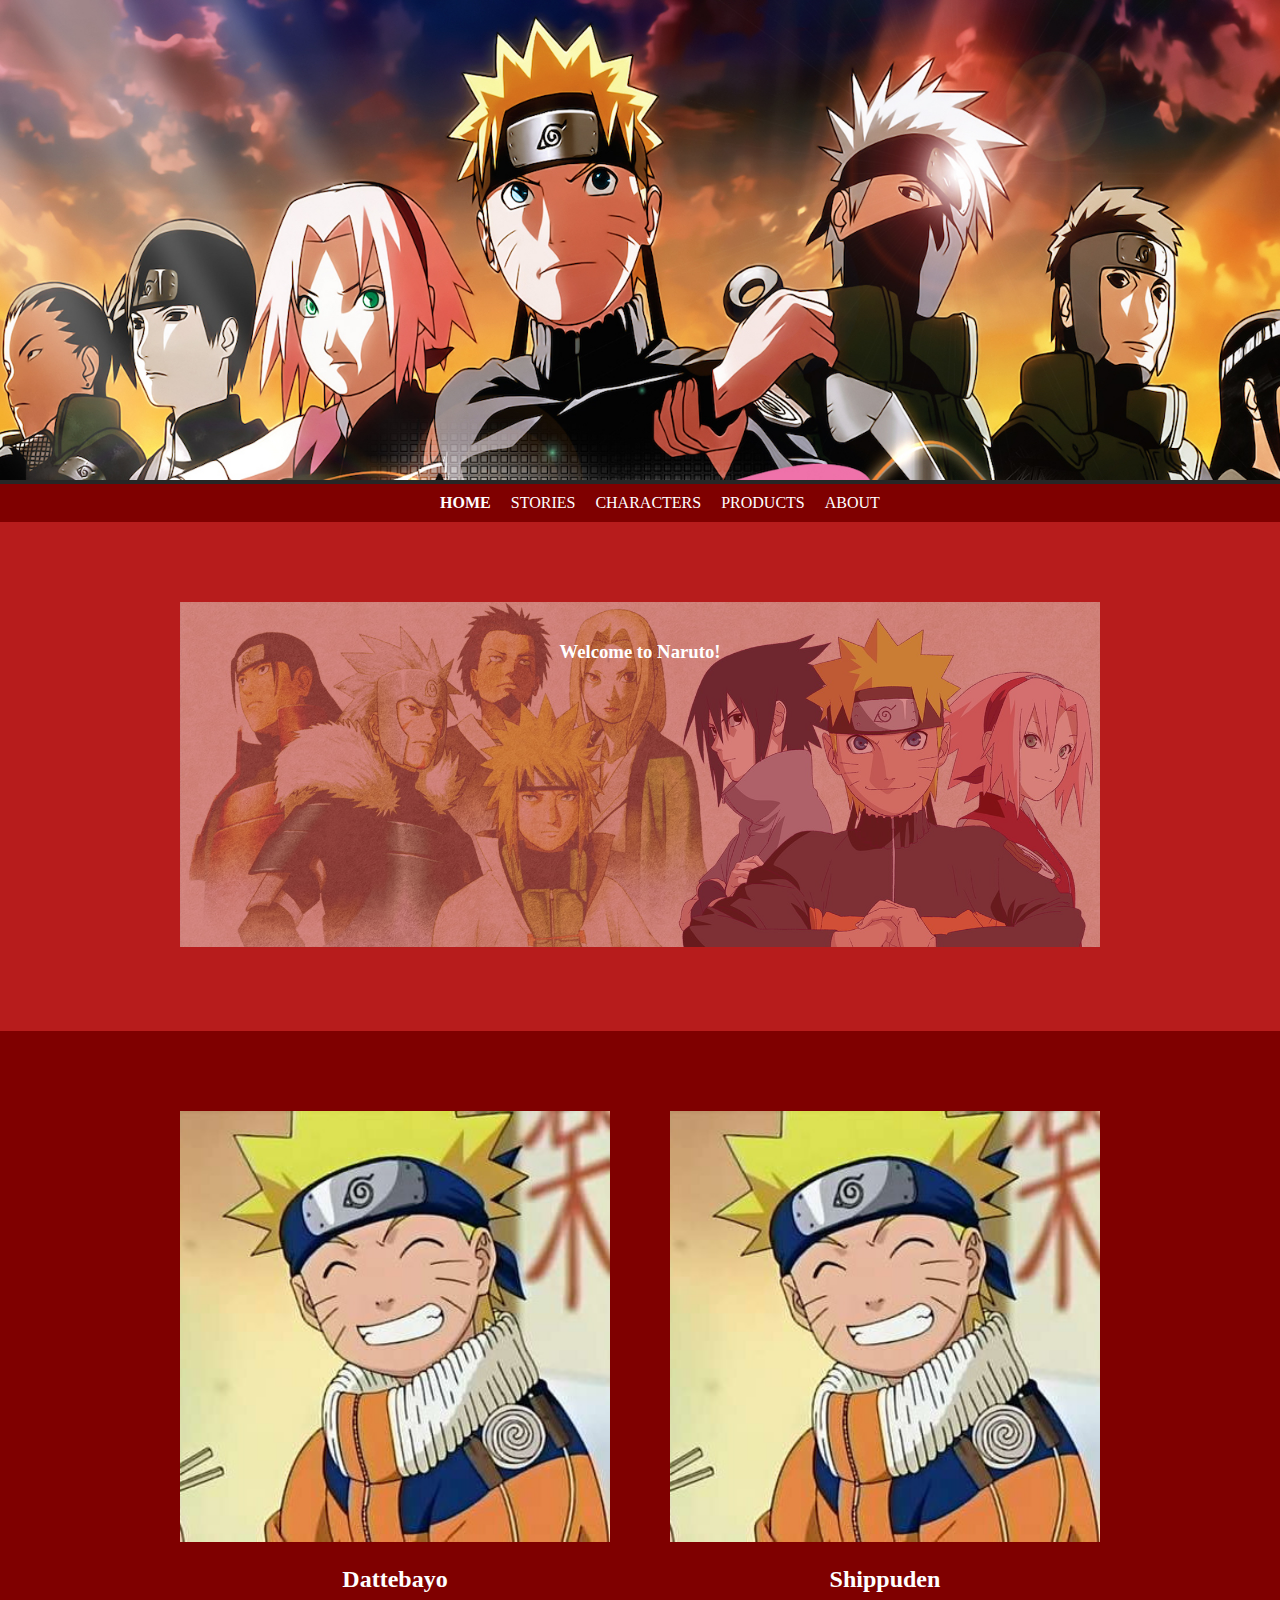
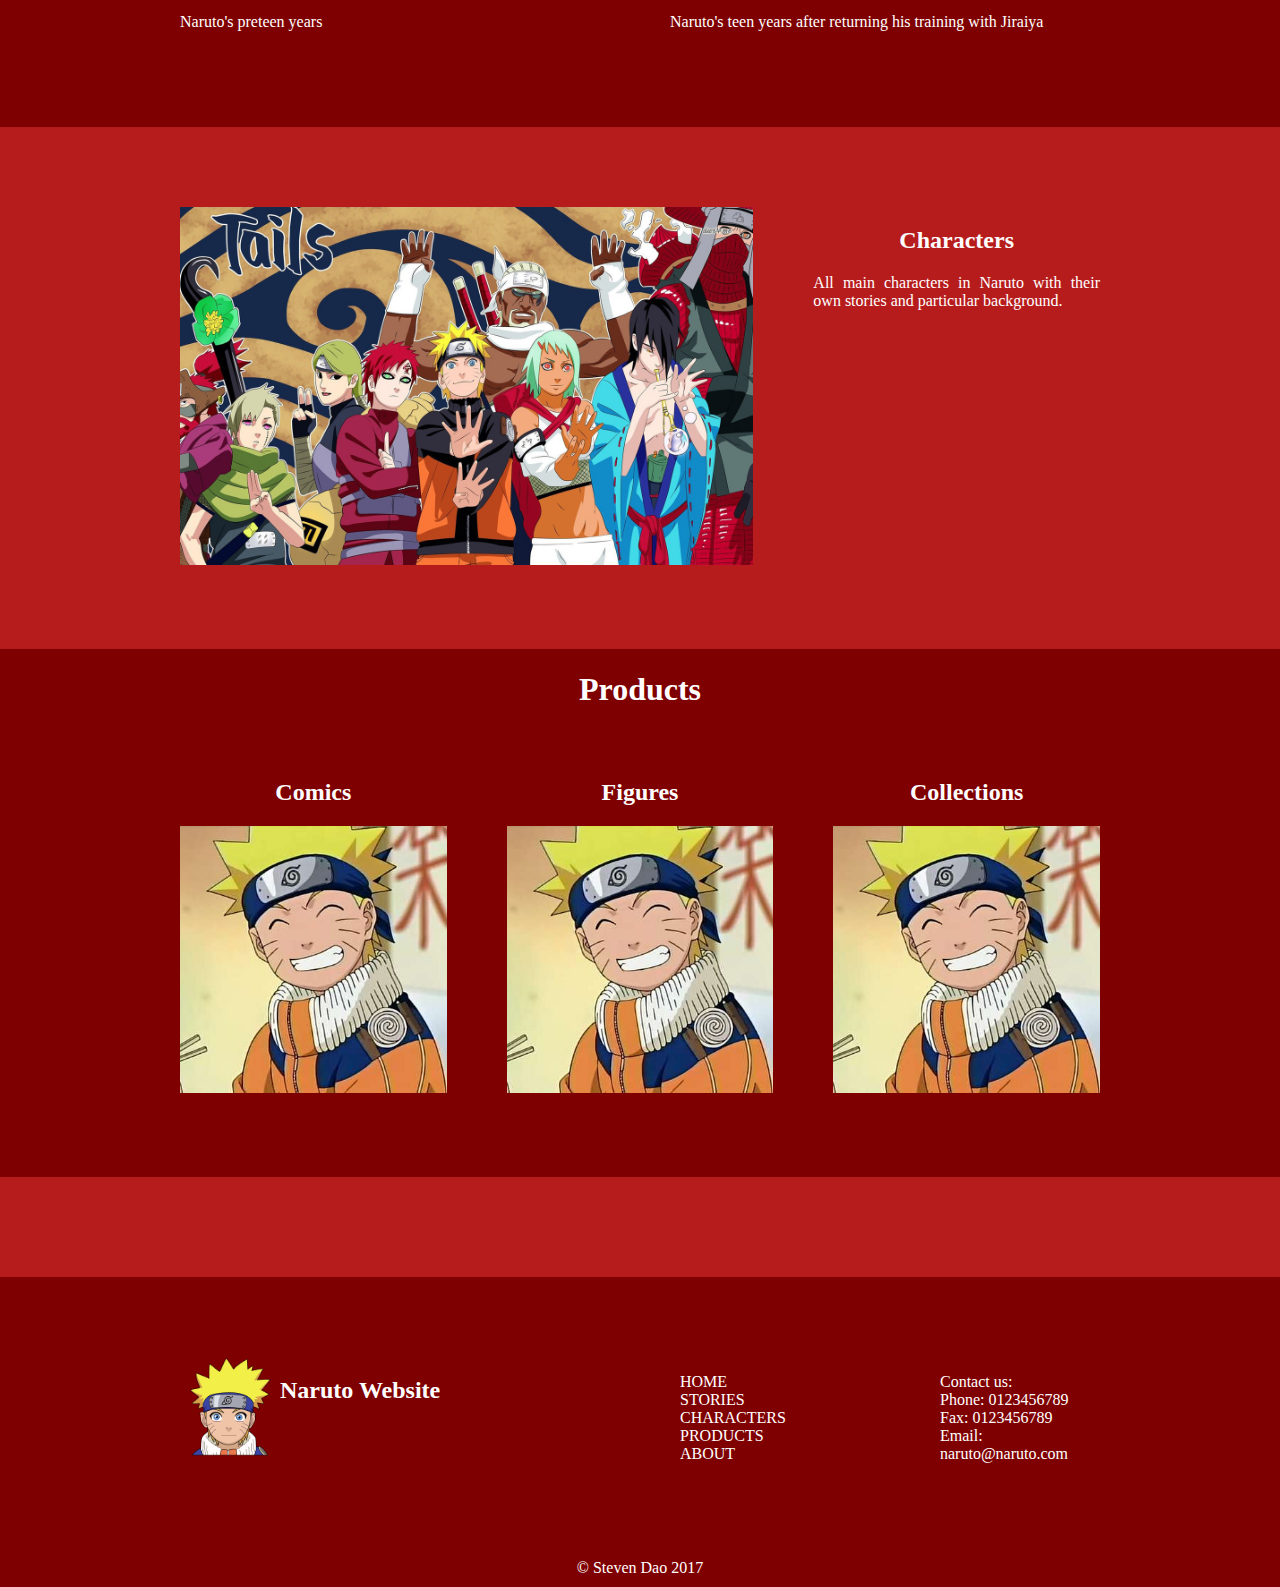
<file: html/index.html>
<!DOCTYPE html>
<html>

<head>
	<title>Naruto</title>
	<link rel="icon" href="../img/icon/naruto.ico">
	<meta name="viewport" content="width=device-width, initial-scale=1">
	<link rel="stylesheet" href="../css/style.css">
	<script type="text/javascript" src="../js/jquery-1.7.1.min.js"></script>
	<script type="text/javascript" src="../js/animation.js"></script>
</head>

<body>
	<div class="banner">
		<img src="../img/banner/banner6.jpg">
	</div>
	<div class="navigation darkred">
		<ul>
			<li class="active"><a href="index.html">HOME</a></li>
			<li><a href="stories.html">STORIES</a></li>
			<li><a href="characters.html">CHARACTERS</a></li>
			<li><a href="products.html">PRODUCTS</a></li>
			<li><a href="about.html">ABOUT</a></li>
		</ul>
	</div>
	<div class="content">
		<div class="row lightred welcome">
			<div class="col">
				<img src="../img/banner/banner3.jpg">
				<h3>Welcome to Naruto!</h3>
			</div>
		</div>
		<div class="row darkred">
			<div class="col">
				<img src="../img/stories/dattebayo.jpg">
				<div class="caption">
					<h2>Dattebayo</h2>
					<p>Naruto's preteen years</p>
				</div>
			</div>
			<div class="col">
				<img src="../img/stories/dattebayo.jpg">
				<div class="caption">
					<h2>Shippuden</h2>
					<p>Naruto's teen years after returning his training with Jiraiya</p>
				</div>
			</div>
		</div>
		<div class="row lightred">
			<div class="col col-dou">
				<img src="../img/characters/all.jpg">
			</div>
			<div class="col">
				<div class="caption">
					<h2>Characters</h2>
					<p>All main characters in Naruto with their own stories and particular background.</p>
				</div>
			</div>
		</div>
		<div id="products" class="darkred">
			<h1>Products</h1>
			<div class="row">
				<div class="col">
					<h2 class="caption">Comics</h2>
					<img src="../img/stories/dattebayo.jpg">
				</div>
				<div class="col">
					<h2 class="caption">Figures</h2>
					<img src="../img/stories/dattebayo.jpg">
				</div>
				<div class="col">
					<h2 class="caption">Collections</h2>
					<img src="../img/stories/dattebayo.jpg">
				</div>
			</div>
		</div>
		<div class="row lightred"></div>
	</div>
	<div class="footer darkred">
		<div class="row">
			<div class="col col-dou">
				<img src="../img/icon/naruto.ico">
				<h2>Naruto Website</h2>
			</div>
			<div class="col">
				<ul>
					<li><a href="index.html">HOME</a></li>
					<li><a href="stories.html">STORIES</a></li>
					<li><a href="characters.html">CHARACTERS</a></li>
					<li><a href="products.html">PRODUCTS</a></li>
					<li><a href="about.html">ABOUT</a></li>
				</ul>
			</div>
			<div class="col">
				<ul>
					<li>Contact us:</li>
					<li>Phone: 0123456789</li>
					<li>Fax: 0123456789</li>
					<li>Email: naruto@naruto.com</li>
				</ul>
			</div>
		</div>
		<div class="copyright">&copy; Steven Dao 2017</div>
	</div>
</body>

</html>
</file>
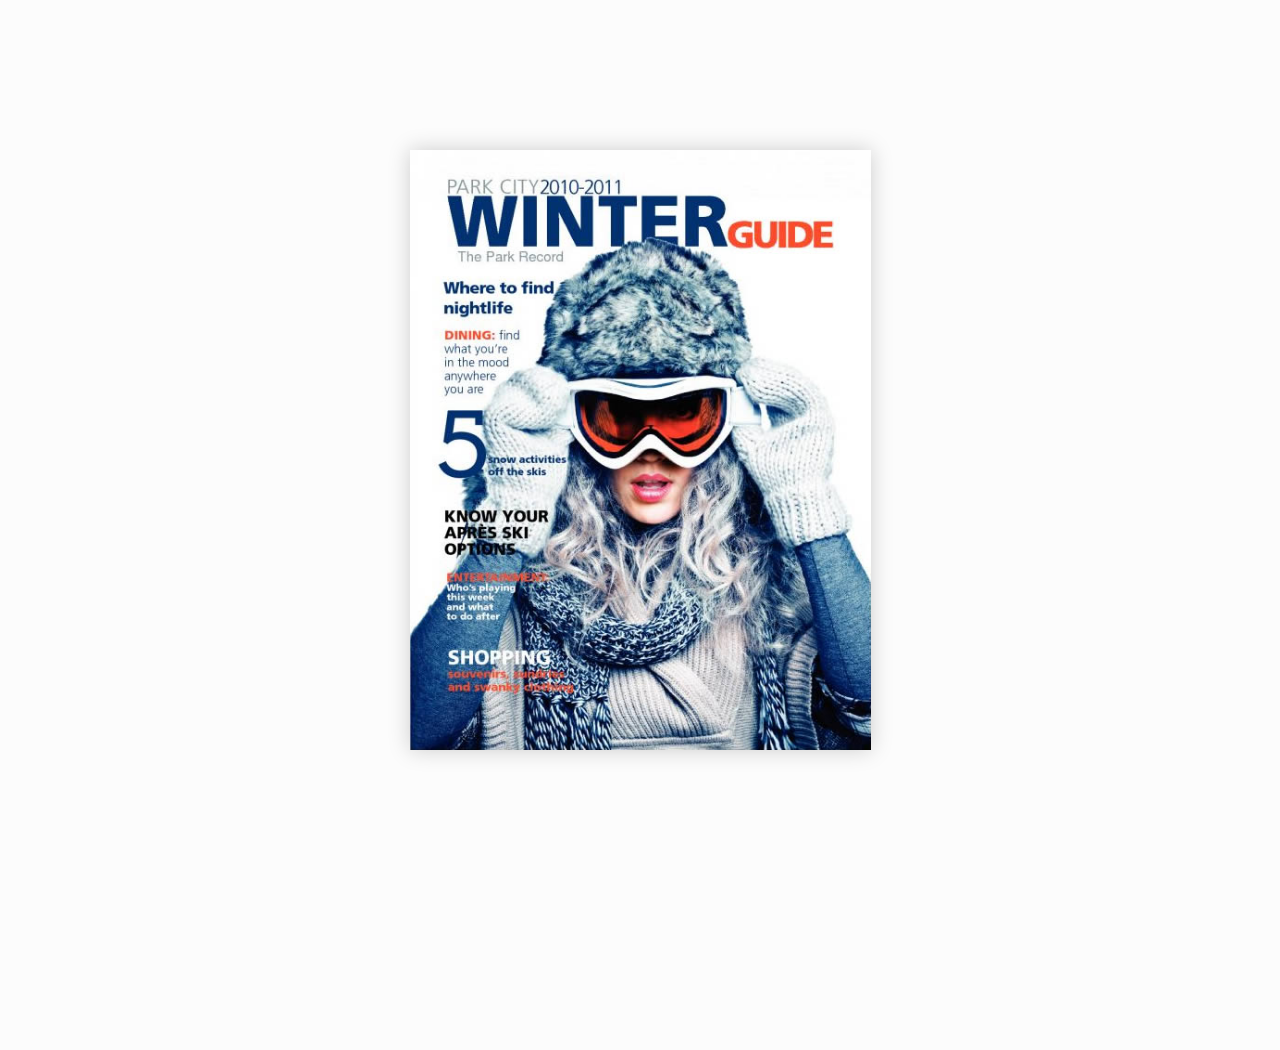
<file: turnjs4/samples/basic/index.html>
<!doctype html>
<!--[if lt IE 7 ]> <html lang="en" class="ie6"> <![endif]-->
<!--[if IE 7 ]>    <html lang="en" class="ie7"> <![endif]-->
<!--[if IE 8 ]>    <html lang="en" class="ie8"> <![endif]-->
<!--[if IE 9 ]>    <html lang="en" class="ie9"> <![endif]-->
<!--[if !IE]><!--> <html lang="en"> <!--<![endif]-->
<head>
<meta name="viewport" content="width = 1050, user-scalable = no" />
<script type="text/javascript" src="../../extras/jquery.min.1.7.js"></script>
<script type="text/javascript" src="../../extras/modernizr.2.5.3.min.js"></script>
</head>
<body>

<div class="flipbook-viewport">
	<div class="container">
		<div class="flipbook">
			<div style="background-image:url(pages/1.jpg)"></div>
			<div style="background-image:url(pages/2.jpg)"></div>
			<div style="background-image:url(pages/3.jpg)"></div>
			<div style="background-image:url(pages/4.jpg)"></div>
			<div style="background-image:url(pages/5.jpg)"></div>
			<div style="background-image:url(pages/6.jpg)"></div>
			<div style="background-image:url(pages/7.jpg)"></div>
			<div style="background-image:url(pages/8.jpg)"></div>
			<div style="background-image:url(pages/9.jpg)"></div>
			<div style="background-image:url(pages/10.jpg)"></div>
			<div style="background-image:url(pages/11.jpg)"></div>
			<div style="background-image:url(pages/12.jpg)"></div>
		</div>
	</div>
</div>


<script type="text/javascript">

function loadApp() {

	// Create the flipbook

	$('.flipbook').turn({
			// Width

			width:922,
			
			// Height

			height:600,

			// Elevation

			elevation: 50,
			
			// Enable gradients

			gradients: true,
			
			// Auto center this flipbook

			autoCenter: true

	});
}

// Load the HTML4 version if there's not CSS transform

yepnope({
	test : Modernizr.csstransforms,
	yep: ['../../lib/turn.js'],
	nope: ['../../lib/turn.html4.min.js'],
	both: ['css/basic.css'],
	complete: loadApp
});

</script>

</body>
</html>
</file>
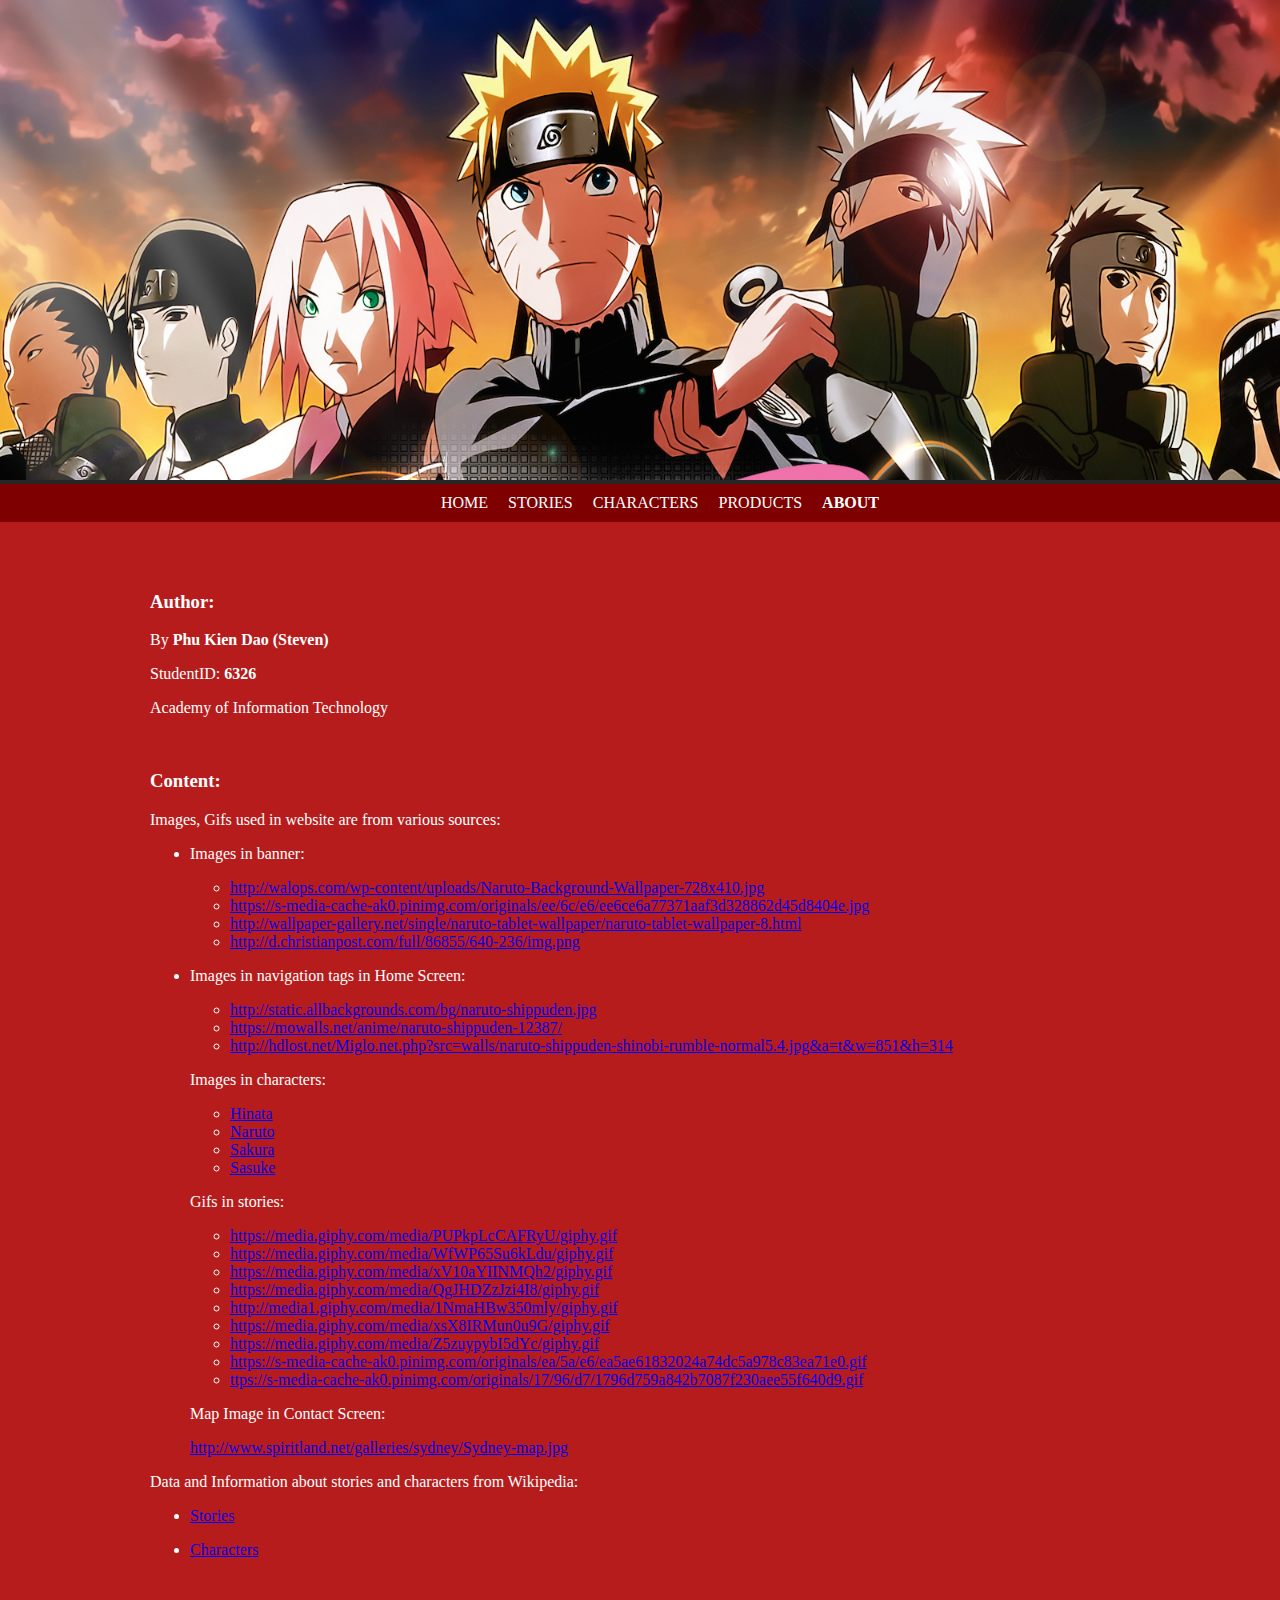
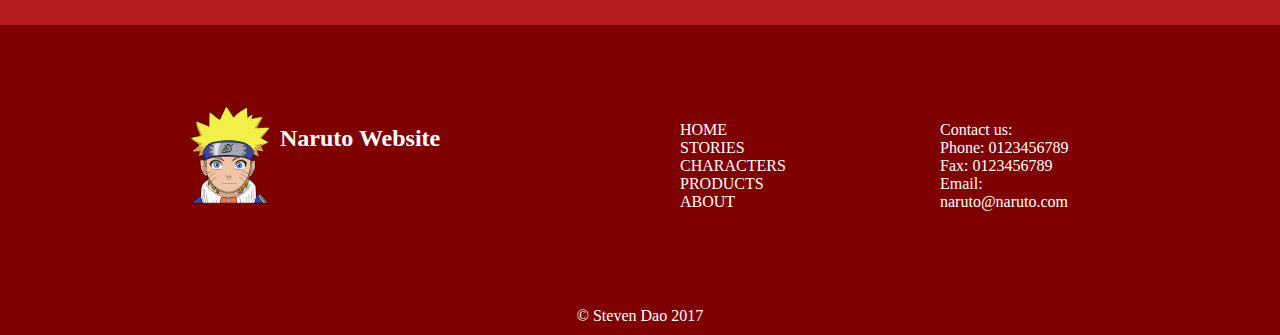
<file: html/about.html>
<!DOCTYPE html>
<html>

<head>
	<title>Naruto</title>
	<link rel="icon" href="/img/icon/naruto.ico">
	<meta name="viewport" content="width=device-width, initial-scale=1">
	<link rel="stylesheet" href="/css/style.css">
	<script type="text/javascript" src="/js/jquery-1.7.1.min.js"></script>
	<script type="text/javascript" src="/js/animation.js"></script>
</head>

<body>
	<div class="banner">
		<img src="../img/banner/banner6.jpg">
	</div>
	<div class="navigation darkred">
		<ul>
			<li><a href="index.html">HOME</a></li>
			<li><a href="stories.html">STORIES</a></li>
			<li><a href="characters.html">CHARACTERS</a></li>
			<li><a href="products.html">PRODUCTS</a></li>
			<li class="active"><a href="about.html">ABOUT</a></li>
		</ul>
	</div>
	<div class="content">
		<div class="row lightred">
			<div>
				<h3>Author:</h3>
				<p>By <strong>Phu Kien Dao (Steven)</strong></p>
				<p>StudentID: <strong>6326</strong></p>
				<p>Academy of Information Technology</p>
				<br/>
				<h3>Content:</h3>
				<p>Images, Gifs used in website are from various sources:</p>
				<ul>
					<li>
						<p>Images in banner:</p>
						<ul>
							<li><a href="http://walops.com/wp-content/uploads/Naruto-Background-Wallpaper-728x410.jpg">http://walops.com/wp-content/uploads/Naruto-Background-Wallpaper-728x410.jpg</a></li>
							<li><a href="https://s-media-cache-ak0.pinimg.com/originals/ee/6c/e6/ee6ce6a77371aaf3d328862d45d8404e.jpg">https://s-media-cache-ak0.pinimg.com/originals/ee/6c/e6/ee6ce6a77371aaf3d328862d45d8404e.jpg</a></li>
							<li><a href="http://wallpaper-gallery.net/single/naruto-tablet-wallpaper/naruto-tablet-wallpaper-8.html">http://wallpaper-gallery.net/single/naruto-tablet-wallpaper/naruto-tablet-wallpaper-8.html</a></li>
							<li><a href="http://d.christianpost.com/full/86855/640-236/img.png">http://d.christianpost.com/full/86855/640-236/img.png</a></li>
						</ul>
					</li>
					<li>
						<p>Images in navigation tags in Home Screen:</p>
						<ul>
							<li><a href="http://static.allbackgrounds.com/bg/naruto-shippuden.jpg">http://static.allbackgrounds.com/bg/naruto-shippuden.jpg</a></li>
							<li><a href="https://mowalls.net/anime/naruto-shippuden-12387/">https://mowalls.net/anime/naruto-shippuden-12387/</a></li>
							<li><a href="http://hdlost.net/Miglo.net.php?src=walls/naruto-shippuden-shinobi-rumble-normal5.4.jpg&a=t&w=851&h=314">http://hdlost.net/Miglo.net.php?src=walls/naruto-shippuden-shinobi-rumble-normal5.4.jpg&a=t&w=851&h=314</a></li>
						</ul>

						<p>Images in characters:</p>
						<ul>
							<li><a href="http://img1.ak.crunchyroll.com/i/spire4/2721224cafd1894588ecdf13691ff47b1421698184_full.jpg">Hinata</a></li>
							<li><a href="http://i3.ruliweb.com/img/5/6/6/7/5667D9E73C5565001F">Naruto</a></li>
							<li><a href="https://s-media-cache-ak0.pinimg.com/736x/38/02/50/380250507643be86498bfd88052c230a.jpg">Sakura</a></li>
							<li><a href="http://www.painelefesta.com.br/image/cache/data/Totens/Naruto/dnrt04-1000x1000.jpg">Sasuke</a></li>
						</ul>
						<p>Gifs in stories:</p>
						<ul>
							<li><a href="https://media.giphy.com/media/PUPkpLcCAFRyU/giphy.gif">https://media.giphy.com/media/PUPkpLcCAFRyU/giphy.gif</a></li>
							<li><a href="https://media.giphy.com/media/WfWP65Su6kLdu/giphy.gif">https://media.giphy.com/media/WfWP65Su6kLdu/giphy.gif</a></li>
							<li><a href="https://media.giphy.com/media/xV10aYIINMQh2/giphy.gif">https://media.giphy.com/media/xV10aYIINMQh2/giphy.gif</a></li>
							<li><a href="https://media.giphy.com/media/QgJHDZzJzi4I8/giphy.gif">https://media.giphy.com/media/QgJHDZzJzi4I8/giphy.gif</a></li>
							<li><a href="http://media1.giphy.com/media/1NmaHBw350mly/giphy.gif">http://media1.giphy.com/media/1NmaHBw350mly/giphy.gif</a></li>
							<li><a href="https://media.giphy.com/media/xsX8IRMun0u9G/giphy.gif">https://media.giphy.com/media/xsX8IRMun0u9G/giphy.gif</a></li>
							<li><a href="https://media.giphy.com/media/Z5zuypybI5dYc/giphy.gif">https://media.giphy.com/media/Z5zuypybI5dYc/giphy.gif</a></li>
							<li><a href="https://s-media-cache-ak0.pinimg.com/originals/ea/5a/e6/ea5ae61832024a74dc5a978c83ea71e0.gif">https://s-media-cache-ak0.pinimg.com/originals/ea/5a/e6/ea5ae61832024a74dc5a978c83ea71e0.gif</a></li>
							<li><a href="https://s-media-cache-ak0.pinimg.com/originals/17/96/d7/1796d759a842b7087f230aee55f640d9.gif">ttps://s-media-cache-ak0.pinimg.com/originals/17/96/d7/1796d759a842b7087f230aee55f640d9.gif</a></li>
						</ul>
						<p>Map Image in Contact Screen:</p>
						<a href="http://www.spiritland.net/galleries/sydney/Sydney-map.jpg">http://www.spiritland.net/galleries/sydney/Sydney-map.jpg</a>
					</li>
				</ul>
				<p>Data and Information about stories and characters from Wikipedia:</p>
				<ul>
					<li>
						<p><a href="https://en.wikipedia.org/wiki/Naruto">Stories</a></p>
					</li>
					<li>
						<p><a href="http://naruto.wikia.com/wiki/Category:Characters">Characters</a></p>
					</li>
				</ul>
			</div>
		</div>
	</div>
	<div class="footer darkred">
		<div class="row">
			<div class="col col-dou">
				<img src="../img/icon/naruto.ico">
				<h2>Naruto Website</h2>
			</div>
			<div class="col">
				<ul>
					<li><a href="index.html">HOME</a></li>
					<li><a href="stories.html">STORIES</a></li>
					<li><a href="characters.html">CHARACTERS</a></li>
					<li><a href="products.html">PRODUCTS</a></li>
					<li><a href="about.html">ABOUT</a></li>
				</ul>
			</div>
			<div class="col">
				<ul>
					<li>Contact us:</li>
					<li>Phone: 0123456789</li>
					<li>Fax: 0123456789</li>
					<li>Email: naruto@naruto.com</li>
				</ul>
			</div>
		</div>
		<div class="copyright">&copy; Steven Dao 2017</div>
	</div>
</body>

</html>
</file>
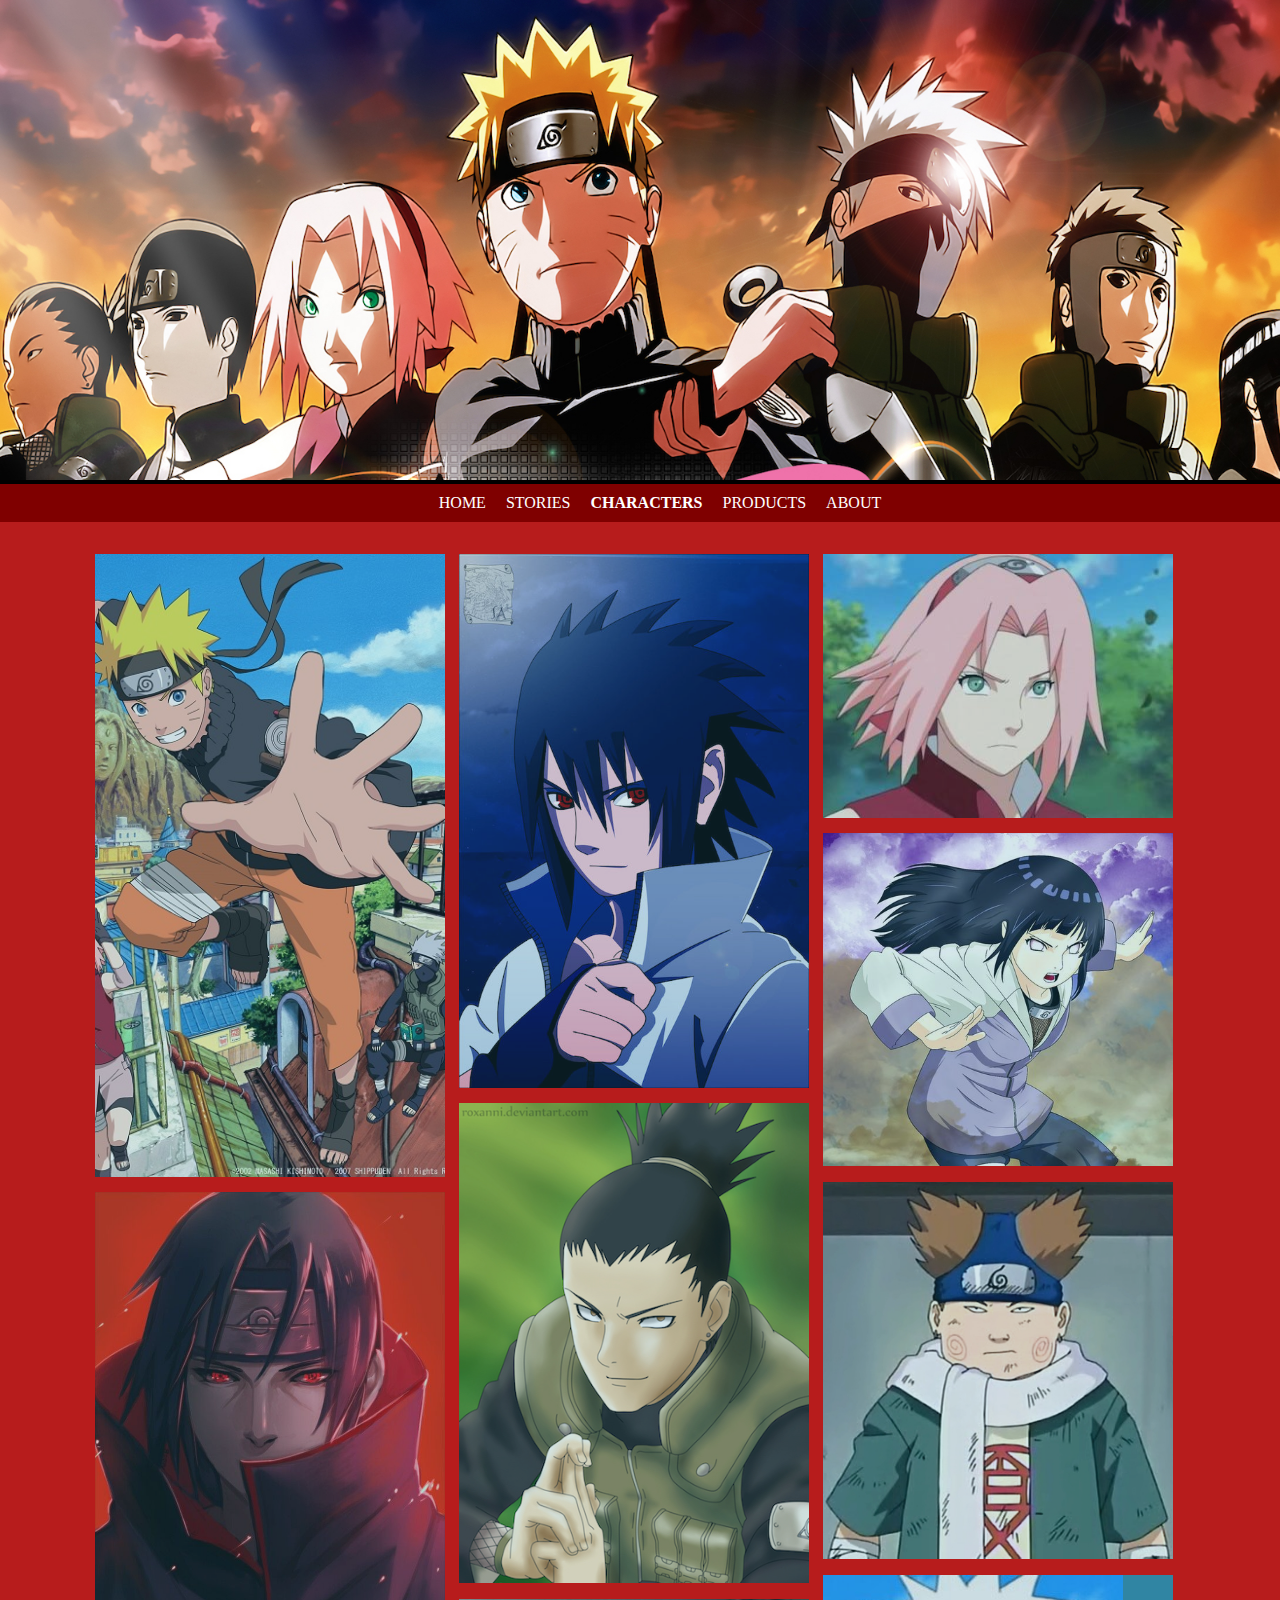
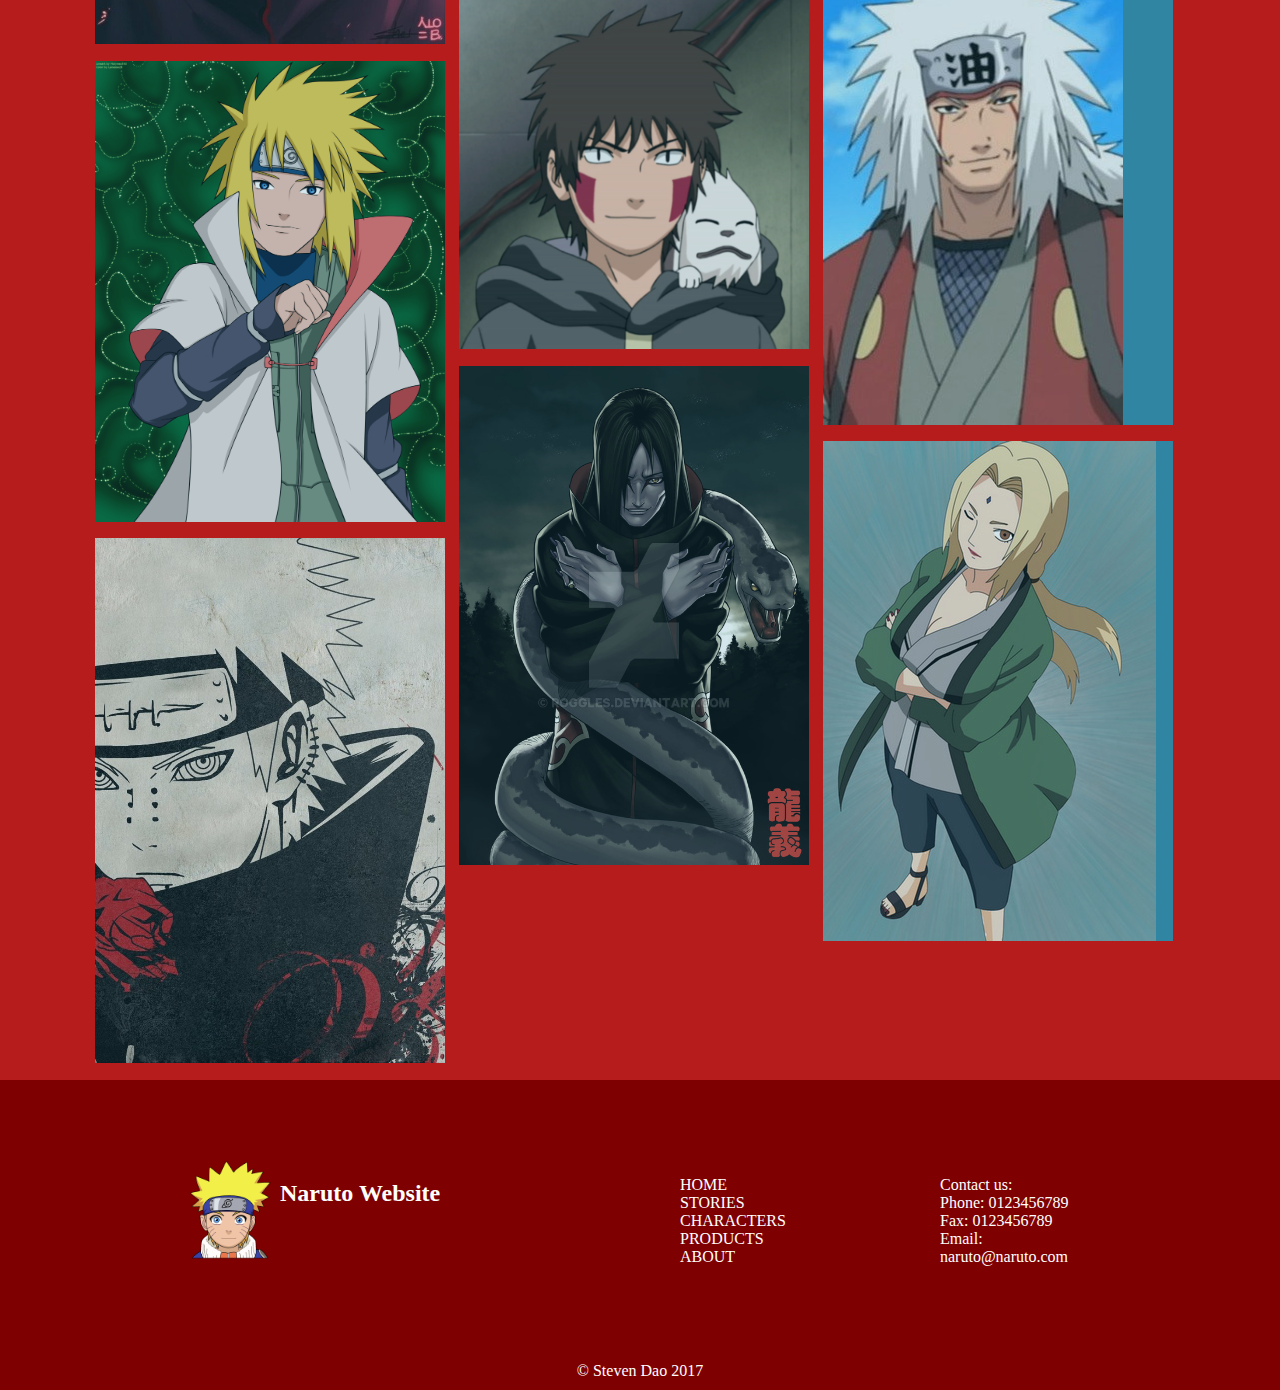
<file: html/characters.html>
<!DOCTYPE html>
<html lang="en" class="no-js">

<head>
	<title>Naruto</title>
	<link rel="icon" href="/img/icon/naruto.ico">
	<meta http-equiv="X-UA-Compatible" content="IE=edge,chrome=1">
	<meta name="viewport" content="width=device-width, initial-scale=1">
	<link rel="stylesheet" href="/css/style.css">
	<link rel="stylesheet" type="text/css" href="/css/component.css" />
	<link rel="stylesheet" type="text/css" href="/css/normalize.css" />
	<link rel="stylesheet" type="text/css" href="/css/demo.css" />
	<!--	<script src="/js/modernizr.custom.js"></script>-->
</head>

<body>
	<div class="banner">
		<img src="../img/banner/banner6.jpg">
	</div>
	<div class="navigation darkred">
		<ul>
			<li><a href="index.html">HOME</a></li>
			<li><a href="stories.html">STORIES</a></li>
			<li class="active"><a href="characters.html">CHARACTERS</a></li>
			<li><a href="products.html">PRODUCTS</a></li>
			<li><a href="about.html">ABOUT</a></li>
		</ul>
	</div>
	<div class="content">
		<div class="lightred">
			<div>
				<ul class="grid effect-2" id="grid">
					<li>
						<a href="http://drbl.in/fWMM">
							<div class="grid">
								<figure class="effect-zoe">
									<img src="/img/characters/naruto.jpg" alt="img25" />
									<figcaption>
										<h2>Creative <span>Zoe</span></h2>
										<p class="description">Zoe never had the patience of her sisters. She deliberately punched the bear in his face.</p>
									</figcaption>
								</figure>
							</div>
						</a>
					</li>
					<li>
						<a href="http://drbl.in/fWPV">
							<div class="grid">
								<figure class="effect-zoe">
									<img src="/img/characters/sasuke.jpg" alt="img25" />
									<figcaption>
										<h2>Creative <span>Zoe</span></h2>
										<p class="description">Zoe never had the patience of her sisters. She deliberately punched the bear in his face.</p>
									</figcaption>
								</figure>
							</div>
						</a>
					</li>
					<li>
						<a href="http://drbl.in/fWMT">
							<div class="grid">
								<figure class="effect-zoe">
									<img src="/img/characters/sakura.jpg" alt="img25" />
									<figcaption>
										<h2>Creative <span>Zoe</span></h2>
										<p class="description">She deliberately punched the bear in his face.</p>
									</figcaption>
								</figure>
							</div>
						</a>
					</li>
					<li>
						<a href="http://drbl.in/fWMT">
							<div class="grid">
								<figure class="effect-zoe">
									<img src="/img/characters/hinata.jpg" alt="img25" />
									<figcaption>
										<h2>Creative <span>Zoe</span></h2>
										<p class="description">Zoe never had the patience of her sisters. She deliberately punched the bear in his face.</p>
									</figcaption>
								</figure>
							</div>
						</a>
					</li>
					<li>
						<a href="http://drbl.in/fWMT">
							<div class="grid">
								<figure class="effect-zoe">
									<img src="/img/characters/shikamaru.jpg" alt="img25" />
									<figcaption>
										<h2>Creative <span>Zoe</span></h2>
										<p class="description">Zoe never had the patience of her sisters. She deliberately punched the bear in his face.</p>
									</figcaption>
								</figure>
							</div>
						</a>
					</li>
					<li>
						<a href="http://drbl.in/fWMT">
							<div class="grid">
								<figure class="effect-zoe">
									<img src="/img/characters/choji.jpg" alt="img25" />
									<figcaption>
										<h2>Creative <span>Zoe</span></h2>
										<p class="description">Zoe never had the patience of her sisters. She deliberately punched the bear in his face.</p>
									</figcaption>
								</figure>
							</div>
						</a>
					</li>
					<li>
						<a href="http://drbl.in/fWMT">
							<div class="grid">
								<figure class="effect-zoe">
									<img src="/img/characters/itachi.jpg" alt="img25" />
									<figcaption>
										<h2>Creative <span>Zoe</span></h2>
										<p class="description">Zoe never had the patience of her sisters. She deliberately punched the bear in his face.</p>
									</figcaption>
								</figure>
							</div>
						</a>
					</li>
					<li>
						<a href="http://drbl.in/fWMT">
							<div class="grid">
								<figure class="effect-zoe">
									<img src="/img/characters/jiraiya.jpg" alt="img25" />
									<figcaption>
										<h2>Creative <span>Zoe</span></h2>
										<p class="description">Zoe never had the patience of her sisters. She deliberately punched the bear in his face.</p>
									</figcaption>
								</figure>
							</div>
						</a>
					</li>
					<li>
						<a href="http://drbl.in/fWMT">
							<div class="grid">
								<figure class="effect-zoe">
									<img src="/img/characters/kiba.png" alt="img25" />
									<figcaption>
										<h2>Creative <span>Zoe</span></h2>
										<p class="description">Zoe never had the patience of her sisters. She deliberately punched the bear in his face.</p>
									</figcaption>
								</figure>
							</div>
						</a>
					</li>
					<li>
						<a href="http://drbl.in/fWMT">
							<div class="grid">
								<figure class="effect-zoe">
									<img src="/img/characters/minato.png" alt="img25" />
									<figcaption>
										<h2>Creative <span>Zoe</span></h2>
										<p class="description">Zoe never had the patience of her sisters. She deliberately punched the bear in his face.</p>
									</figcaption>
								</figure>
							</div>
						</a>
					</li>
					<li>
						<a href="http://drbl.in/fWMT">
							<div class="grid">
								<figure class="effect-zoe">
									<img src="/img/characters/orochimaru.jpg" alt="img25" />
									<figcaption>
										<h2>Creative <span>Zoe</span></h2>
										<p class="description">Zoe never had the patience of her sisters. She deliberately punched the bear in his face.</p>
									</figcaption>
								</figure>
							</div>
						</a>
					</li>
					<li>
						<a href="http://drbl.in/fWMT">
							<div class="grid">
								<figure class="effect-zoe">
									<img src="/img/characters/tsunade.jpg" alt="img25" />
									<figcaption>
										<h2>Creative <span>Zoe</span></h2>
										<p class="description">Zoe never had the patience of her sisters. She deliberately punched the bear in his face.</p>
									</figcaption>
								</figure>
							</div>
						</a>
					</li>
					<li>
						<a href="http://drbl.in/fWMT">
							<div class="grid">
								<figure class="effect-zoe">
									<img src="/img/characters/pain.jpg" alt="img25" />
									<figcaption>
										<h2>Creative <span>Zoe</span></h2>
										<p class="description">Zoe never had the patience of her sisters. She deliberately punched the bear in his face.</p>
									</figcaption>
								</figure>
							</div>
						</a>
					</li>
				</ul>
			</div>
		</div>
	</div>
	<div class="footer darkred">
		<div class="row">
			<div class="col col-dou">
				<img src="../img/icon/naruto.ico">
				<h2>Naruto Website</h2>
			</div>
			<div class="col">
				<ul>
					<li><a href="index.html">HOME</a></li>
					<li><a href="stories.html">STORIES</a></li>
					<li><a href="characters.html">CHARACTERS</a></li>
					<li><a href="products.html">PRODUCTS</a></li>
					<li><a href="about.html">ABOUT</a></li>
				</ul>
			</div>
			<div class="col">
				<ul>
					<li>Contact us:</li>
					<li>Phone: 0123456789</li>
					<li>Fax: 0123456789</li>
					<li>Email: naruto@naruto.com</li>
				</ul>
			</div>
		</div>
		<div class="copyright">&copy; Steven Dao 2017</div>
	</div>
	<script src="/js/masonry.pkgd.min.js"></script>
	<script src="/js/imagesloaded.js"></script>
	<script src="/js/classie.js"></script>
	<script src="/js/AnimOnScroll.js"></script>
	<script>
		new AnimOnScroll(document.getElementById('grid'), {
			minDuration: 0.4,
			maxDuration: 0.7,
			viewportFactor: 0.2
		});

	</script>
	<script>
		// For Demo purposes only (show hover effect on mobile devices)
		[].slice.call(document.querySelectorAll('a[href="#"')).forEach(function(el) {
			el.addEventListener('click', function(ev) {
				ev.preventDefault();
			});
		});

	</script>
</body>

</html>
</file>
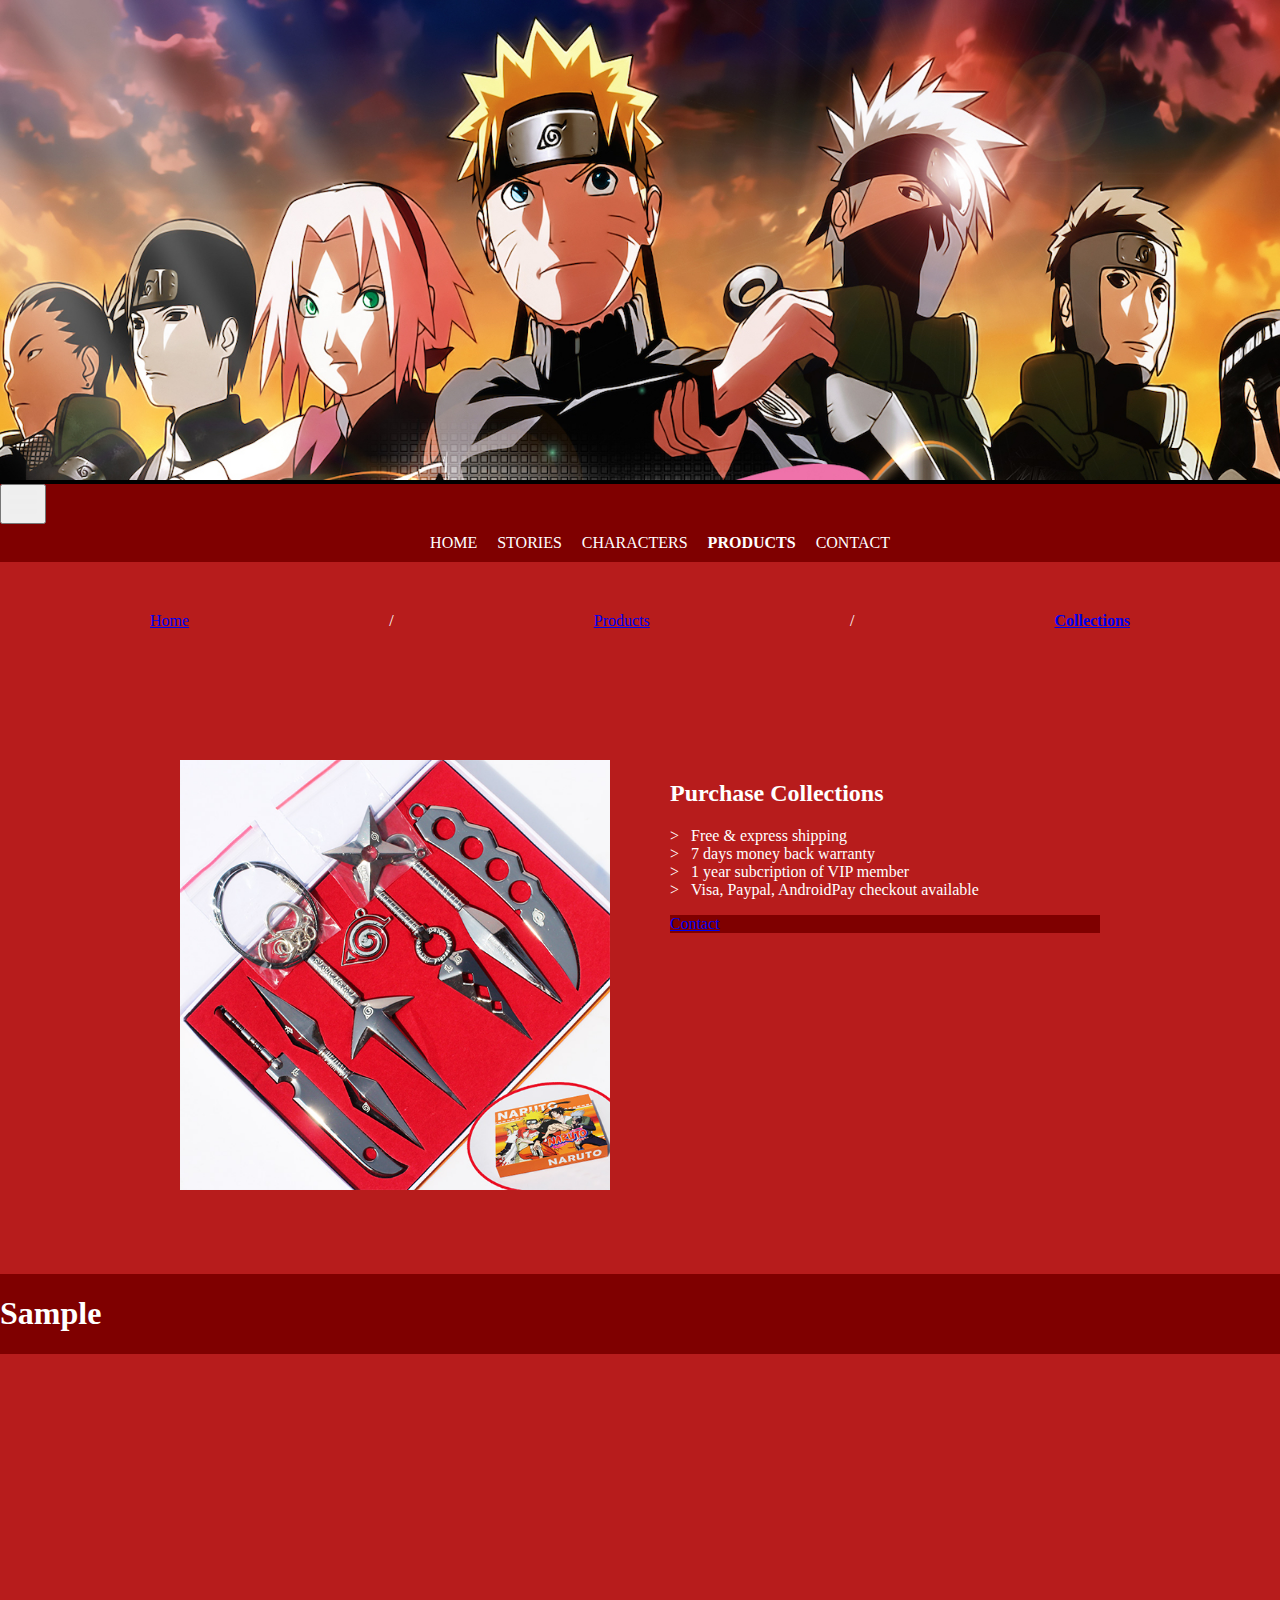
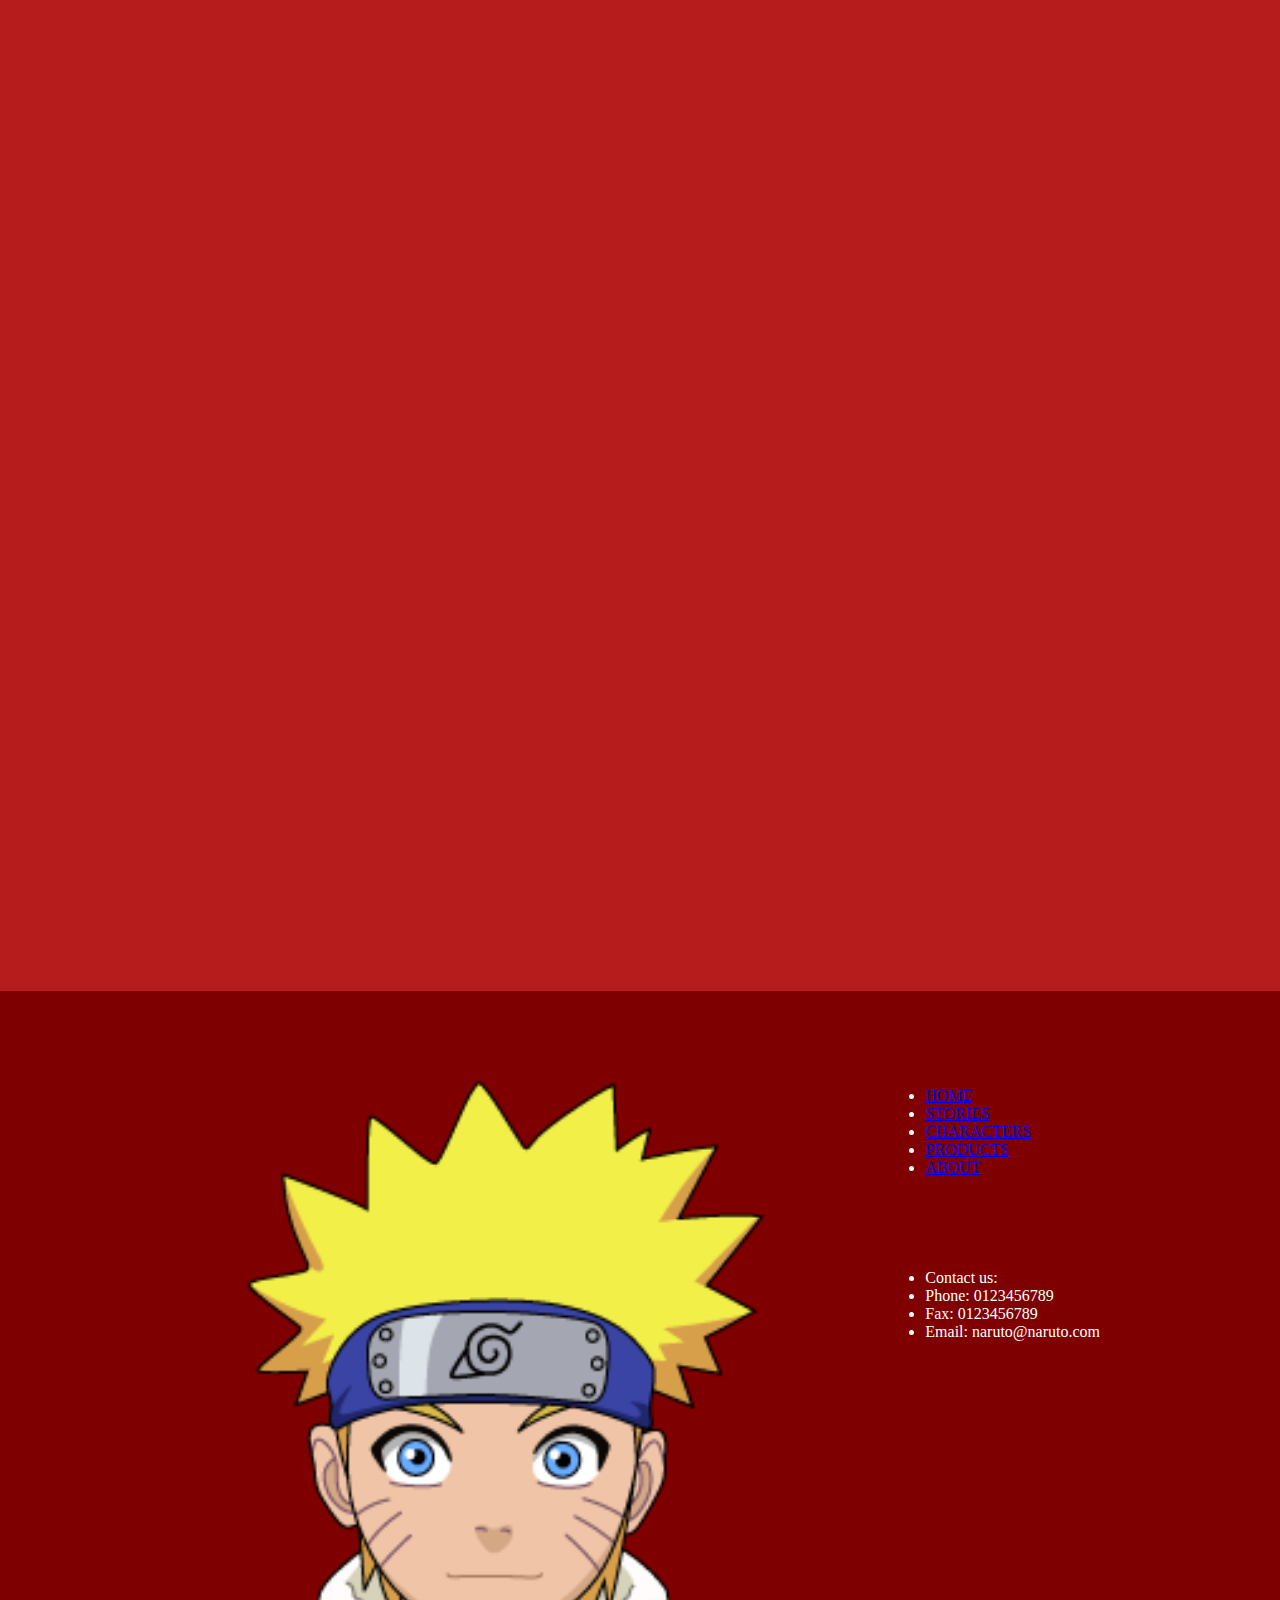
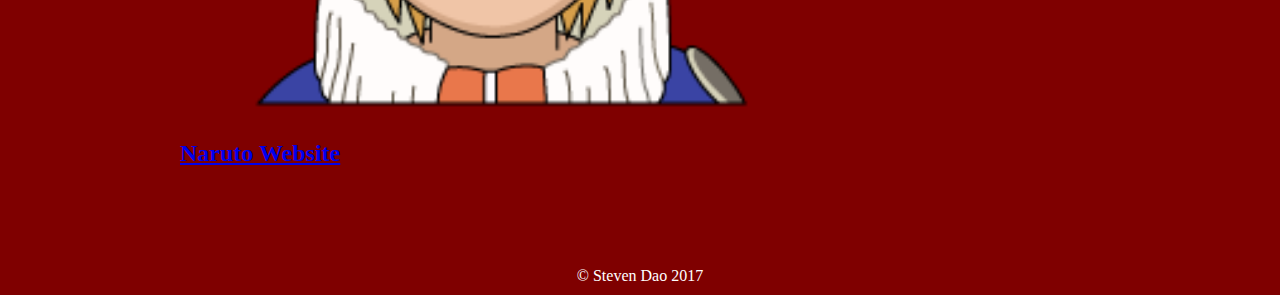
<file: html/collections.html>
<!DOCTYPE html>
<html>

<head>
	<title>Naruto</title>
	<link rel="icon" href="../img/icon/naruto.ico">
	<meta name="viewport" content="width=device-width, initial-scale=1">
	<link rel="stylesheet" href="../css/style.css">
	<link rel="stylesheet" type="text/css" href="../css/component.css" />
	<link rel="stylesheet" type="text/css" href="../css/normalize.css" />
	<link rel="stylesheet" type="text/css" href="../css/demo.css" />
	<script src="../js/modernizr.custom.js"></script>
	<script type="text/javascript" src="../js/jquery-1.7.1.min.js"></script>
	<script type="text/javascript" src="../js/animation.js"></script>
</head>

<body>
	<div class="banner">
		<img src="../img/banner/banner6.jpg" alt="banner">
	</div>
	<div id="nav" class="navigation darkred">
		<button class="nav-button">
      		<img src="../img/icon/bars.png">
    	</button>
		<div class="navi-bar">
			<ul>
				<li><a href="index.html">HOME</a></li>
				<li><a href="stories.html#nav">STORIES</a></li>
				<li><a href="characters.html#nav">CHARACTERS</a></li>
				<li class="active"><a href="products.html#nav">PRODUCTS</a></li>
				<li><a href="contact.html#nav">CONTACT</a></li>
			</ul>
		</div>
	</div>
	<div class="row tree lightred">
		<a href="index.html">Home</a><span> / </span><a href="products.html#nav">Products</a><span> / </span><a class="active" href="collections.html#nav">Collections</a>
	</div>
	<div class="content">
		<section class="lightred">
			<div class="row lightred">
				<div class="col">
					<img src="../img/products/collections.png" alt="collections">
				</div>
				<div class="col">
					<h2>Purchase Collections</h2>
					<p>> &nbsp;&nbsp;Free & express shipping<br/>> &nbsp;&nbsp;7 days money back warranty<br/>> &nbsp;&nbsp;1 year subcription of VIP member<br/>> &nbsp;&nbsp;Visa, Paypal, AndroidPay checkout available</p>

					<a href="contact.html#nav">
						<div class="button darkred"><span>Contact</span></div>
					</a>
				</div>
			</div>
		</section>
		<section class="darkred">
			<div id="sample-header">
				<h1>Sample</h1>
			</div>
		</section>
		<section class="lightred">
			<div class="sample">
				<ul class="grid effect-2" id="gridx">
					<li>
						<img src="../img/products/collections1.jpg" alt="collection" />
					</li>
					<li>
						<img src="../img/products/collections2.jpg" alt="collection" />

					</li>
					<li>

						<img src="../img/products/collections3.jpg" alt="collection" />
					</li>
					<li>
						<img src="../img/products/collections4.jpg" alt="collection" />
					</li>
					<li>
						<img src="../img/products/collections5.jpg" alt="collection" />
					</li>
					<li>
						<img src="../img/products/collections6.jpg" alt="collection" />
					</li>
					<li>
						<img src="../img/products/collections7.jpg" alt="collection" />
					</li>
					<li>
						<img src="../img/products/collections8.jpg" alt="collection" />
					</li>
					<li>
						<img src="../img/products/collections9.jpg" alt="collection" />
					</li>
					<li>
						<img src="../img/products/collections10.jpg" alt="collection" />
					</li>
				</ul>
			</div>
		</section>
	</div>
	<footer class="darkred">
		<div class="row">
			<div class="col col-dou center-mobile">
				<a href="index.html"><img id="logo" src="../img/icon/naruto.ico" alt="logo"></a>
				<a href="index.html">
					<h2>Naruto Website</h2>
				</a>
			</div>
			<div class="rowx">
				<div class="col">
					<ul>
						<li><a href="index.html">HOME</a></li>
						<li><a href="stories.html#nav">STORIES</a></li>
						<li><a href="characters.html#nav">CHARACTERS</a></li>
						<li><a href="products.html#nav">PRODUCTS</a></li>
						<li><a href="about.html#nav">ABOUT</a></li>
					</ul>
				</div>
				<div class="col">
					<ul>
						<li>Contact us:</li>
						<li>Phone: 0123456789</li>
						<li>Fax: 0123456789</li>
						<li>Email: naruto@naruto.com</li>
					</ul>
				</div>
			</div>
		</div>
		<div class="copyright">&copy; Steven Dao 2017</div>
	</footer>
	<script src="../js/masonry.pkgd.min.js"></script>
	<script src="../js/imagesloaded.js"></script>
	<script src="../js/classie.js"></script>
	<script src="../js/AnimOnScroll.js"></script>
	<script>
		new AnimOnScroll(document.getElementById('gridx'), {
			minDuration: 0.4,
			maxDuration: 0.7,
			viewportFactor: 0.2
		});
	</script>
</body>

</html>
</file>
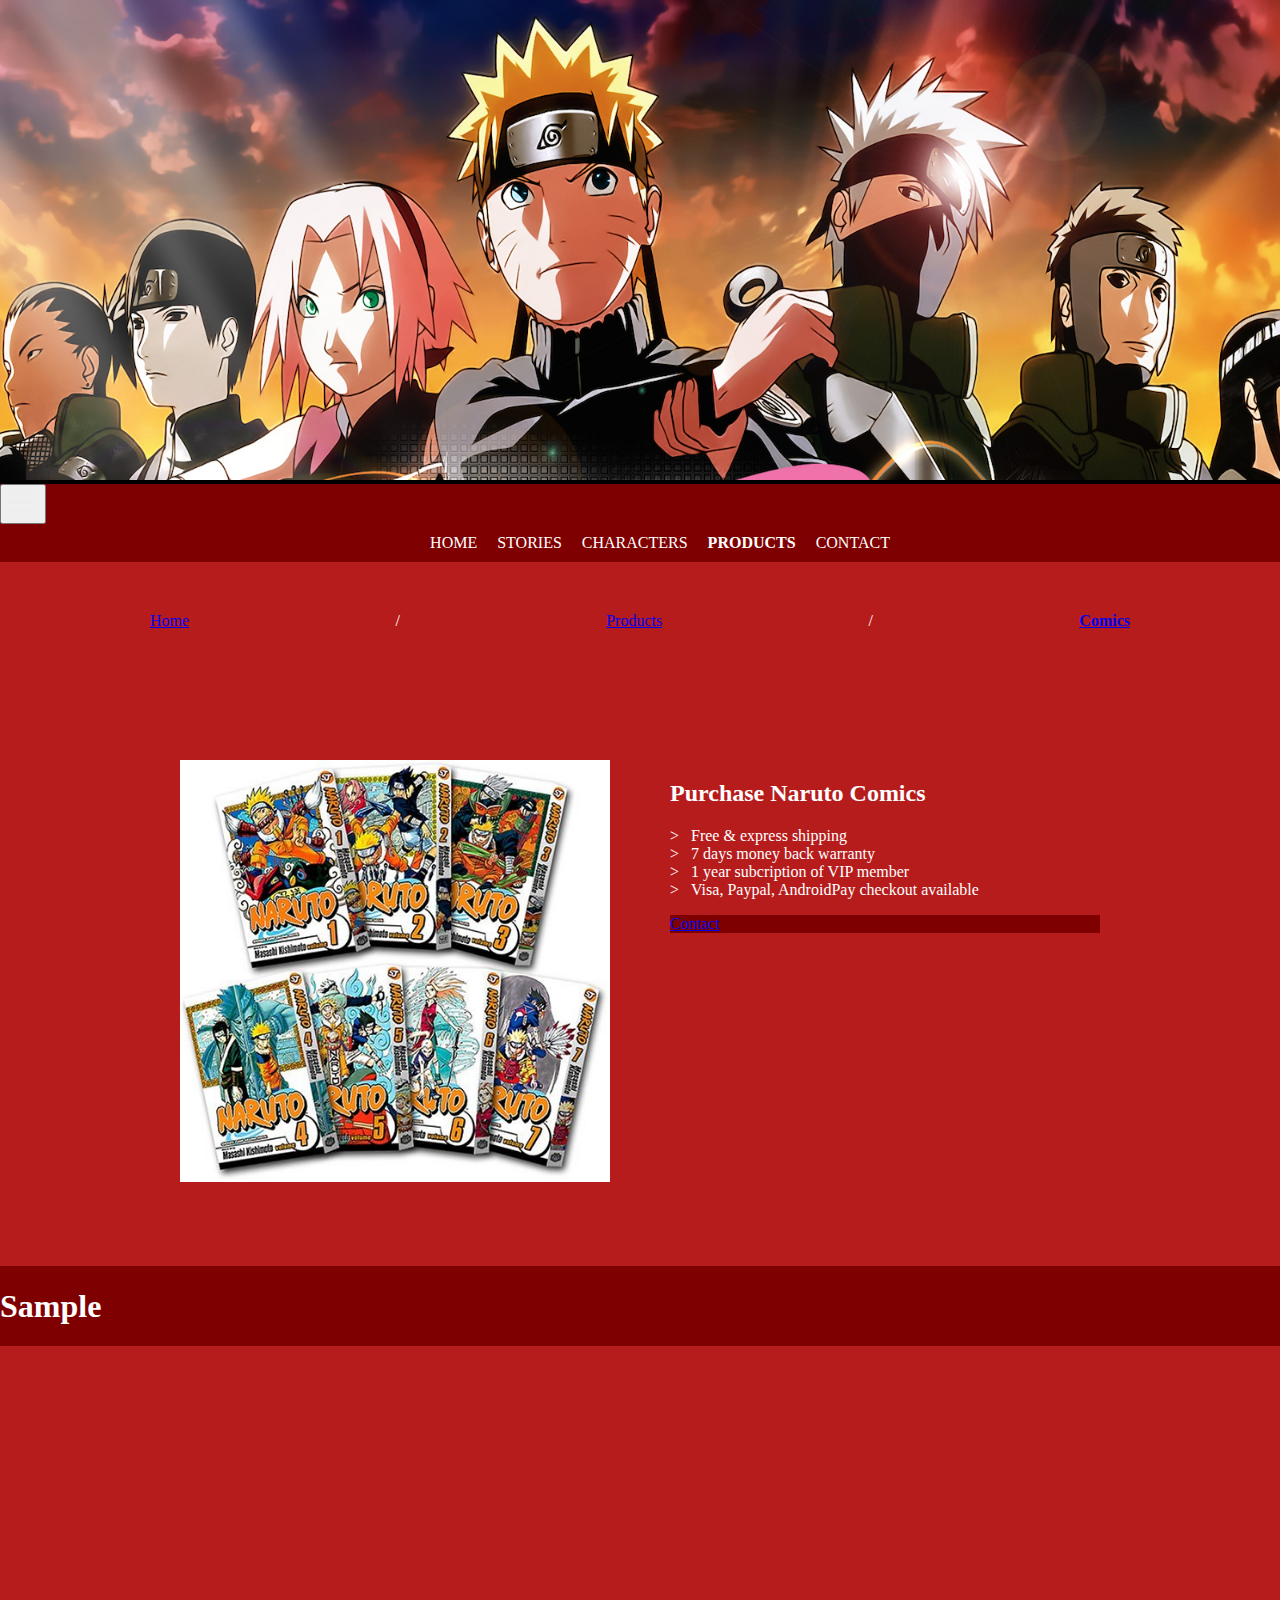
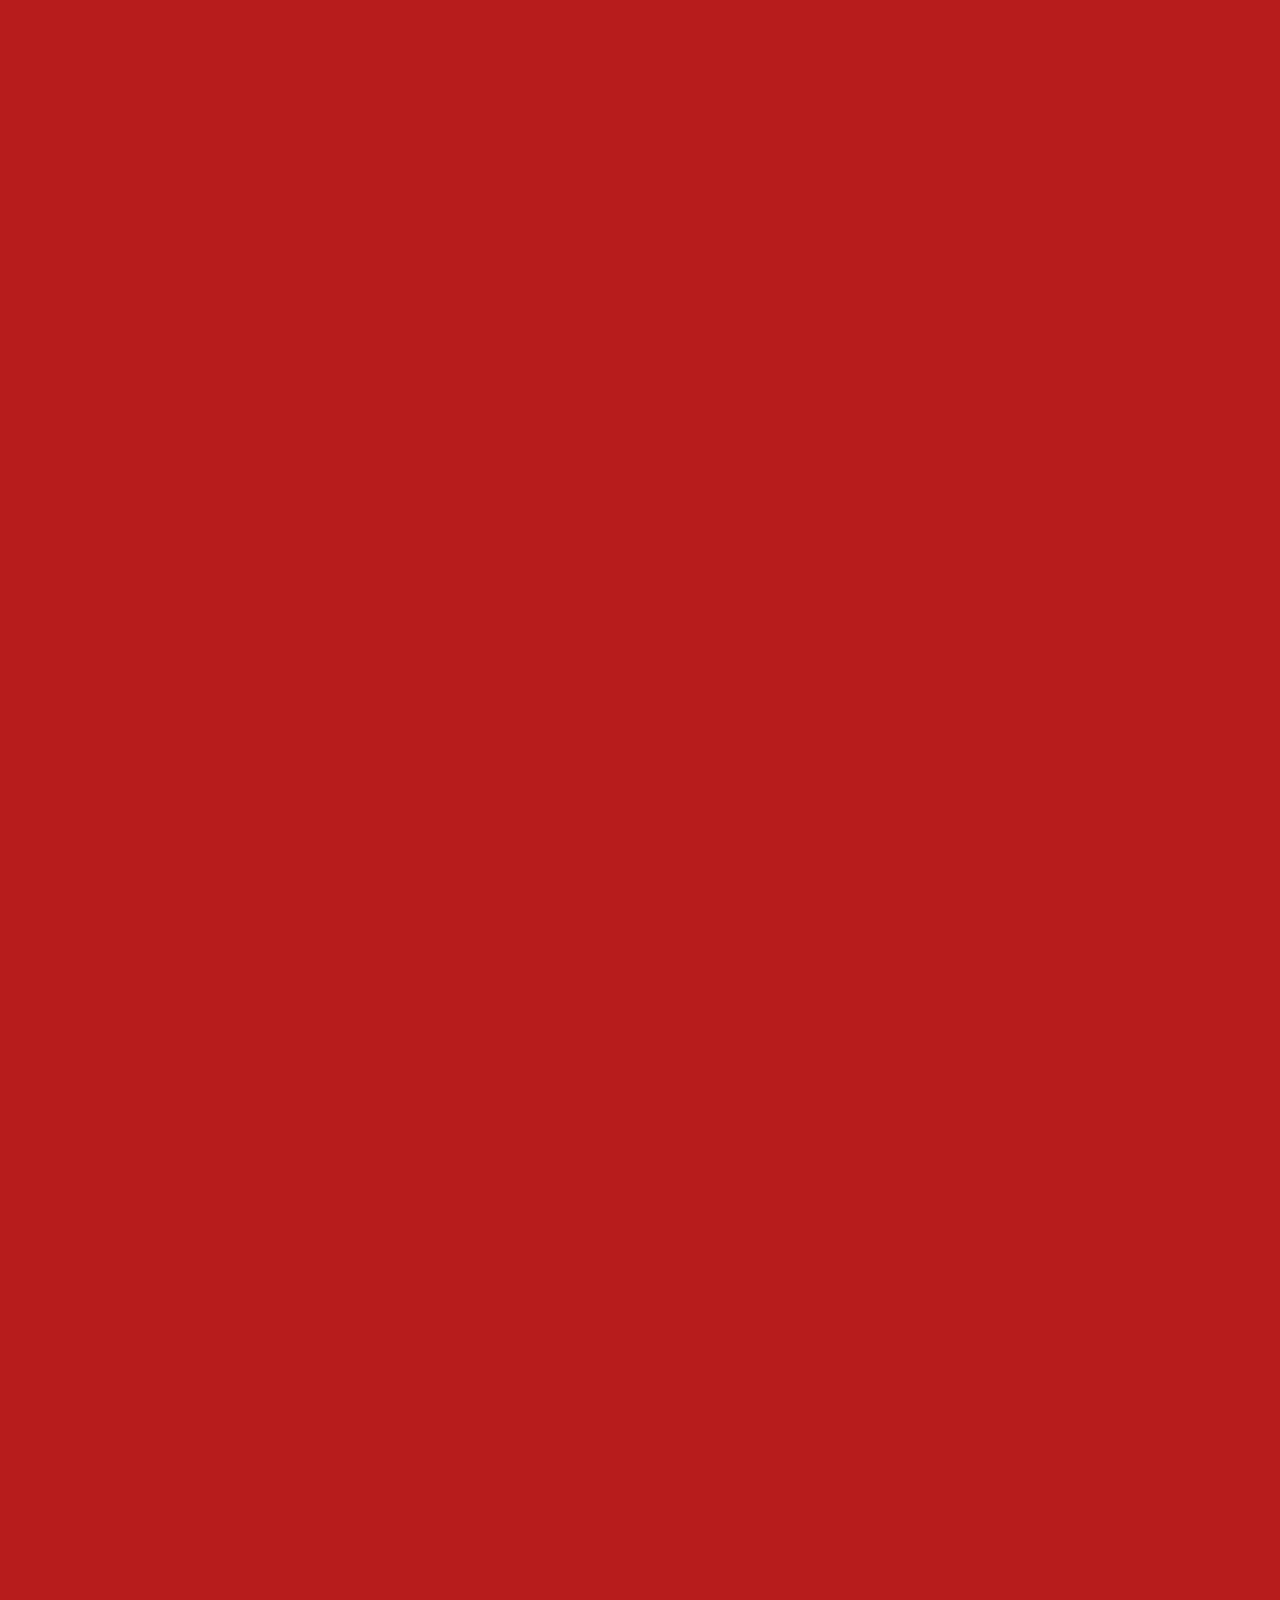
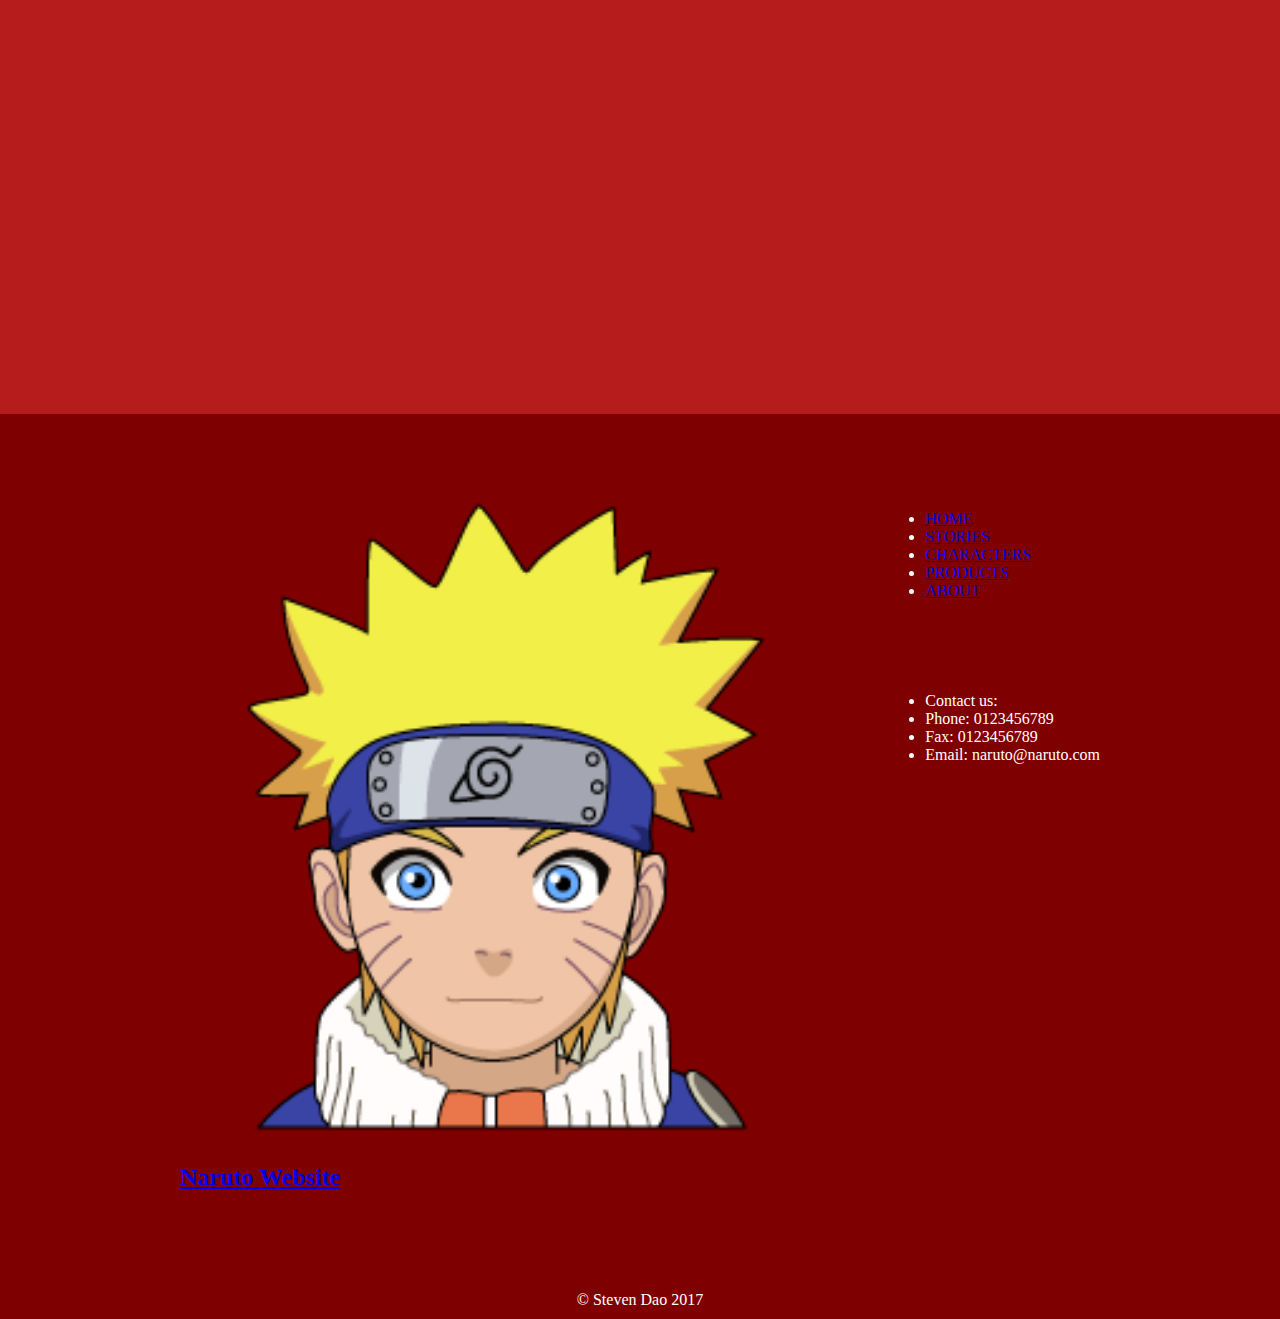
<file: html/comics.html>
<!DOCTYPE html>
<html>

<head>
	<title>Naruto</title>
	<link rel="icon" href="../img/icon/naruto.ico">
	<meta http-equiv="X-UA-Compatible" content="IE=edge,chrome=1">
	<meta name="viewport" content="width=device-width, initial-scale=1">
	<link rel="stylesheet" href="../css/style.css">
	<link rel="stylesheet" type="text/css" href="../css/component.css" />
	<link rel="stylesheet" type="text/css" href="../css/normalize.css" />
	<link rel="stylesheet" type="text/css" href="../css/demo.css" />
	<script src="../js/modernizr.custom.js"></script>
	<script type="text/javascript" src="../js/jquery-1.7.1.min.js"></script>
	<script type="text/javascript" src="../js/animation.js"></script>
</head>

<body>
	<div class="banner">
		<img src="../img/banner/banner6.jpg">
	</div>
	<div id="nav" class="navigation darkred">
		<button class="nav-button">
      		<img src="../img/icon/bars.png">
    	</button>
		<div class="navi-bar">
			<ul>
				<li><a href="index.html">HOME</a></li>
				<li><a href="stories.html#nav">STORIES</a></li>
				<li><a href="characters.html#nav">CHARACTERS</a></li>
				<li class="active"><a href="products.html#nav">PRODUCTS</a></li>
				<li><a href="contact.html#nav">CONTACT</a></li>
			</ul>
		</div>
	</div>
	<div class="row tree lightred">
		<a href="index.html">Home</a><span> / </span><a href="products.html#nav">Products</a><span> / </span><a class="active" href="comics.html#nav">Comics</a>
	</div>
	<div class="content">
		<section class="lightred">
			<div class="row lightred">
				<div class="col">
					<img src="../img/products/comics.jpg">
				</div>
				<div class="col">
					<h2>Purchase Naruto Comics</h2>
					<p>> &nbsp;&nbsp;Free & express shipping<br/>> &nbsp;&nbsp;7 days money back warranty<br/>> &nbsp;&nbsp;1 year subcription of VIP member<br/>> &nbsp;&nbsp;Visa, Paypal, AndroidPay checkout available</p>

					<a href="contact.html#nav">
						<div class="button darkred"><span>Contact</span></div>
					</a>
				</div>
			</div>
		</section>
		<section class="darkred">
			<div id="sample-header">
				<h1>Sample</h1>
			</div>
		</section>

		<section class="lightred">
			<div class="sample">
				<ul class="grid effect-2" id="gridx">
					<li>
						<img src="../img/pages/0.png" alt="img25">
					</li>
					<li>
						<img src="../img/products/comics2.png" alt="img25">
					</li>
					<li>
						<img src="../img/products/comics3.jpg" alt="img25">
					</li>
					<li>
						<img src="../img/products/comics4.jpg" alt="img25">
					</li>
					<li>
						<img src="../img/products/comics5.jpg" alt="img25">
					</li>
					<li>
						<img src="../img/pages/02.png" alt="img25">
					</li>
					<li>
						<img src="../img/pages/10.png" alt="img25">
					</li>
					<li>
						<img src="../img/products/comics8.JPG" alt="img25">
					</li>
					<li>
						<img src="../img/products/comics9.jpg" alt="img25">
					</li>
					<li>
						<img src="../img/pages/1.png" alt="img25">
					</li>
					<li>
						<img src="../img/characters/naruto.jpg" alt="img25">
					</li>
					<li>
						<img src="../img/pages/2.png" alt="img25">
					</li>
					<li>
						<img src="../img/pages/3.png" alt="img25">
					</li>
					<li>
						<img src="../img/pages/4.png" alt="img25">
					</li>
				</ul>
			</div>
		</section>
	</div>
	<footer class="darkred">
		<div class="row">
			<div class="col col-dou center-mobile">
				<a href="index.html"><img id="logo" src="../img/icon/naruto.ico" alt="logo"></a>
				<a href="index.html">
					<h2>Naruto Website</h2>
				</a>
			</div>
			<div class="rowx">
				<div class="col">
					<ul>
						<li><a href="index.html">HOME</a></li>
						<li><a href="stories.html#nav">STORIES</a></li>
						<li><a href="characters.html#nav">CHARACTERS</a></li>
						<li><a href="products.html#nav">PRODUCTS</a></li>
						<li><a href="about.html#nav">ABOUT</a></li>
					</ul>
				</div>
				<div class="col">
					<ul>
						<li>Contact us:</li>
						<li>Phone: 0123456789</li>
						<li>Fax: 0123456789</li>
						<li>Email: naruto@naruto.com</li>
					</ul>
				</div>
			</div>
		</div>
		<div class="copyright">&copy; Steven Dao 2017</div>
	</footer>
	<script src="../js/masonry.pkgd.min.js"></script>
	<script src="../js/imagesloaded.js"></script>
	<script src="../js/classie.js"></script>
	<script src="../js/AnimOnScroll.js"></script>
	<script>
		new AnimOnScroll(document.getElementById('gridx'), {
			minDuration: 0.4,
			maxDuration: 0.7,
			viewportFactor: 0.2
		});
	</script>
</body>

</html>
</file>
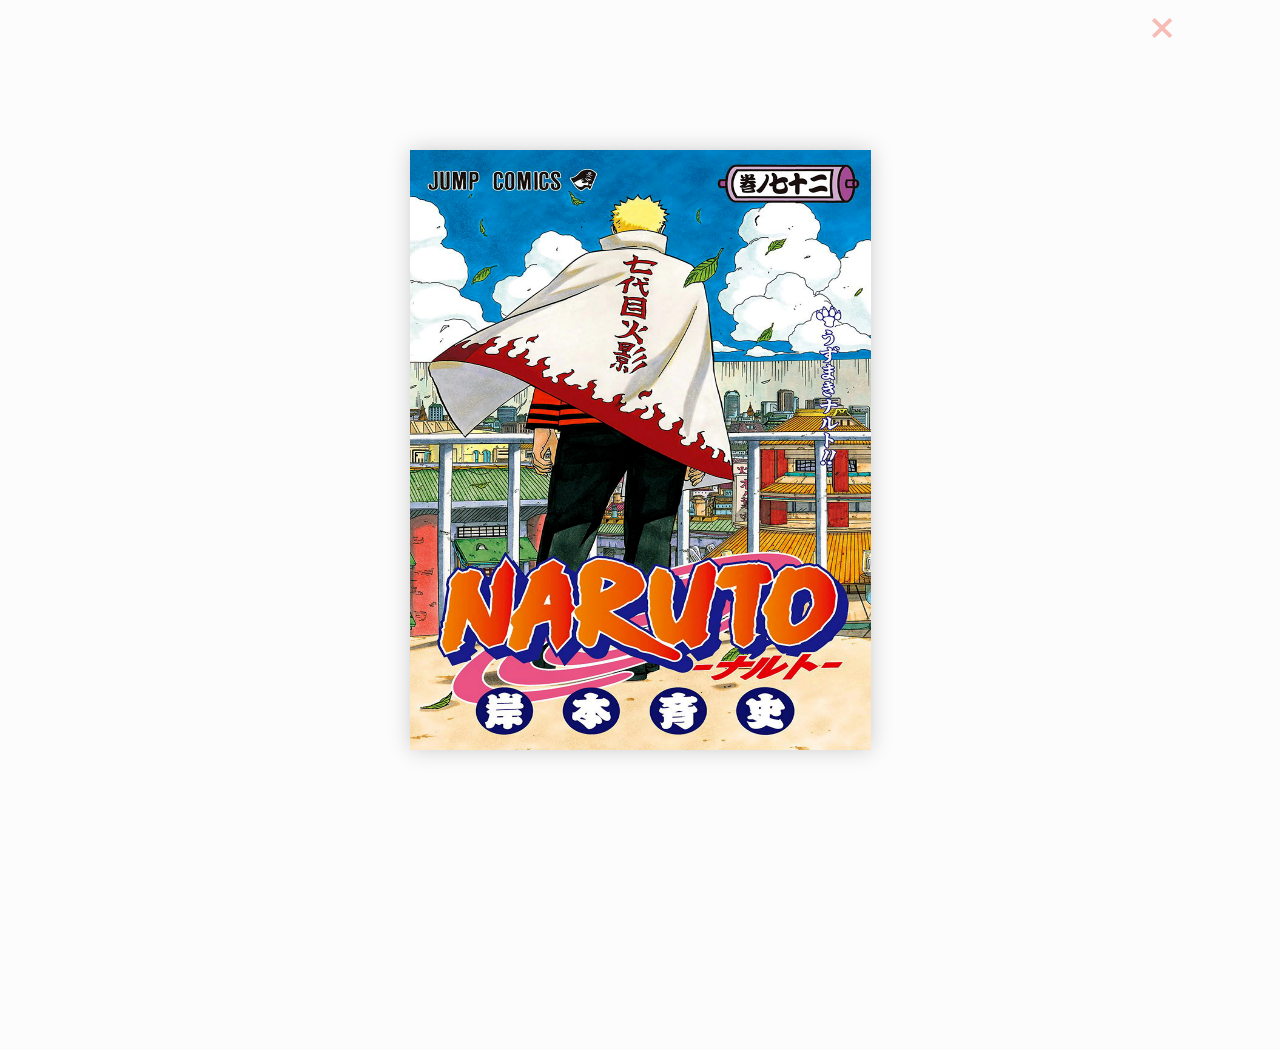
<file: html/dattebayo.html>
<!doctype html>
<!--[if lt IE 7 ]> <html lang="en" class="ie6"> <![endif]-->
<!--[if IE 7 ]>    <html lang="en" class="ie7"> <![endif]-->
<!--[if IE 8 ]>    <html lang="en" class="ie8"> <![endif]-->
<!--[if IE 9 ]>    <html lang="en" class="ie9"> <![endif]-->
<!--[if !IE]><!-->
<html lang="en">
<!--<![endif]-->

<head>
	<meta name="viewport" content="width = 1050, user-scalable = no" />
	<link rel="stylesheet" href="../css/style.css">
	<script type="text/javascript" src="../js/jquery-1.7.1.min.js"></script>
	<script type="text/javascript" src="../js/modernizr.2.5.3.min.js"></script>
</head>

<body>
	<a href="stories.html#nav">
		<div class="close">
		</div>
	</a>
	<div class="flipbook-viewport">
		<div class="container">
			<div class="flipbook">
				<div style="background-image:url(../img/pages/02.png)"></div>
				<div style="background-image:url(../img/pages/10.png)"></div>
				<div style="background-image:url(../img/pages/9.png)"></div>
				<div style="background-image:url(../img/pages/7.png)"></div>
				<div style="background-image:url(../img/pages/8.png)"></div>
				<div style="background-image:url(../img/pages/5.png)"></div>
				<div style="background-image:url(../img/pages/6.png)"></div>
				<div style="background-image:url(../img/pages/3.png)"></div>
				<div style="background-image:url(../img/pages/4.png)"></div>
				<div style="background-image:url(../img/pages/1.png)"></div>
				<div style="background-image:url(../img/pages/2.png)"></div>
				<div style="background-image:url(../img/pages/11.png)"></div>
			</div>
		</div>
	</div>


	<script type="text/javascript">
		function loadApp() {

			// Create the flipbook

			$('.flipbook').turn({
				// Width

				width: 922,

				// Height

				height: 600,

				// Elevation

				elevation: 50,

				// Enable gradients

				gradients: true,

				// Auto center this flipbook

				autoCenter: true

			});
		}

		// Load the HTML4 version if there's not CSS transform

		yepnope({
			test: Modernizr.csstransforms,
			yep: ['../js/lib/turn.js'],
			nope: ['../js/lib/turn.html4.min.js'],
			both: ['../css/pages.css'],
			complete: loadApp
		});
	</script>

</body>

</html>
</file>
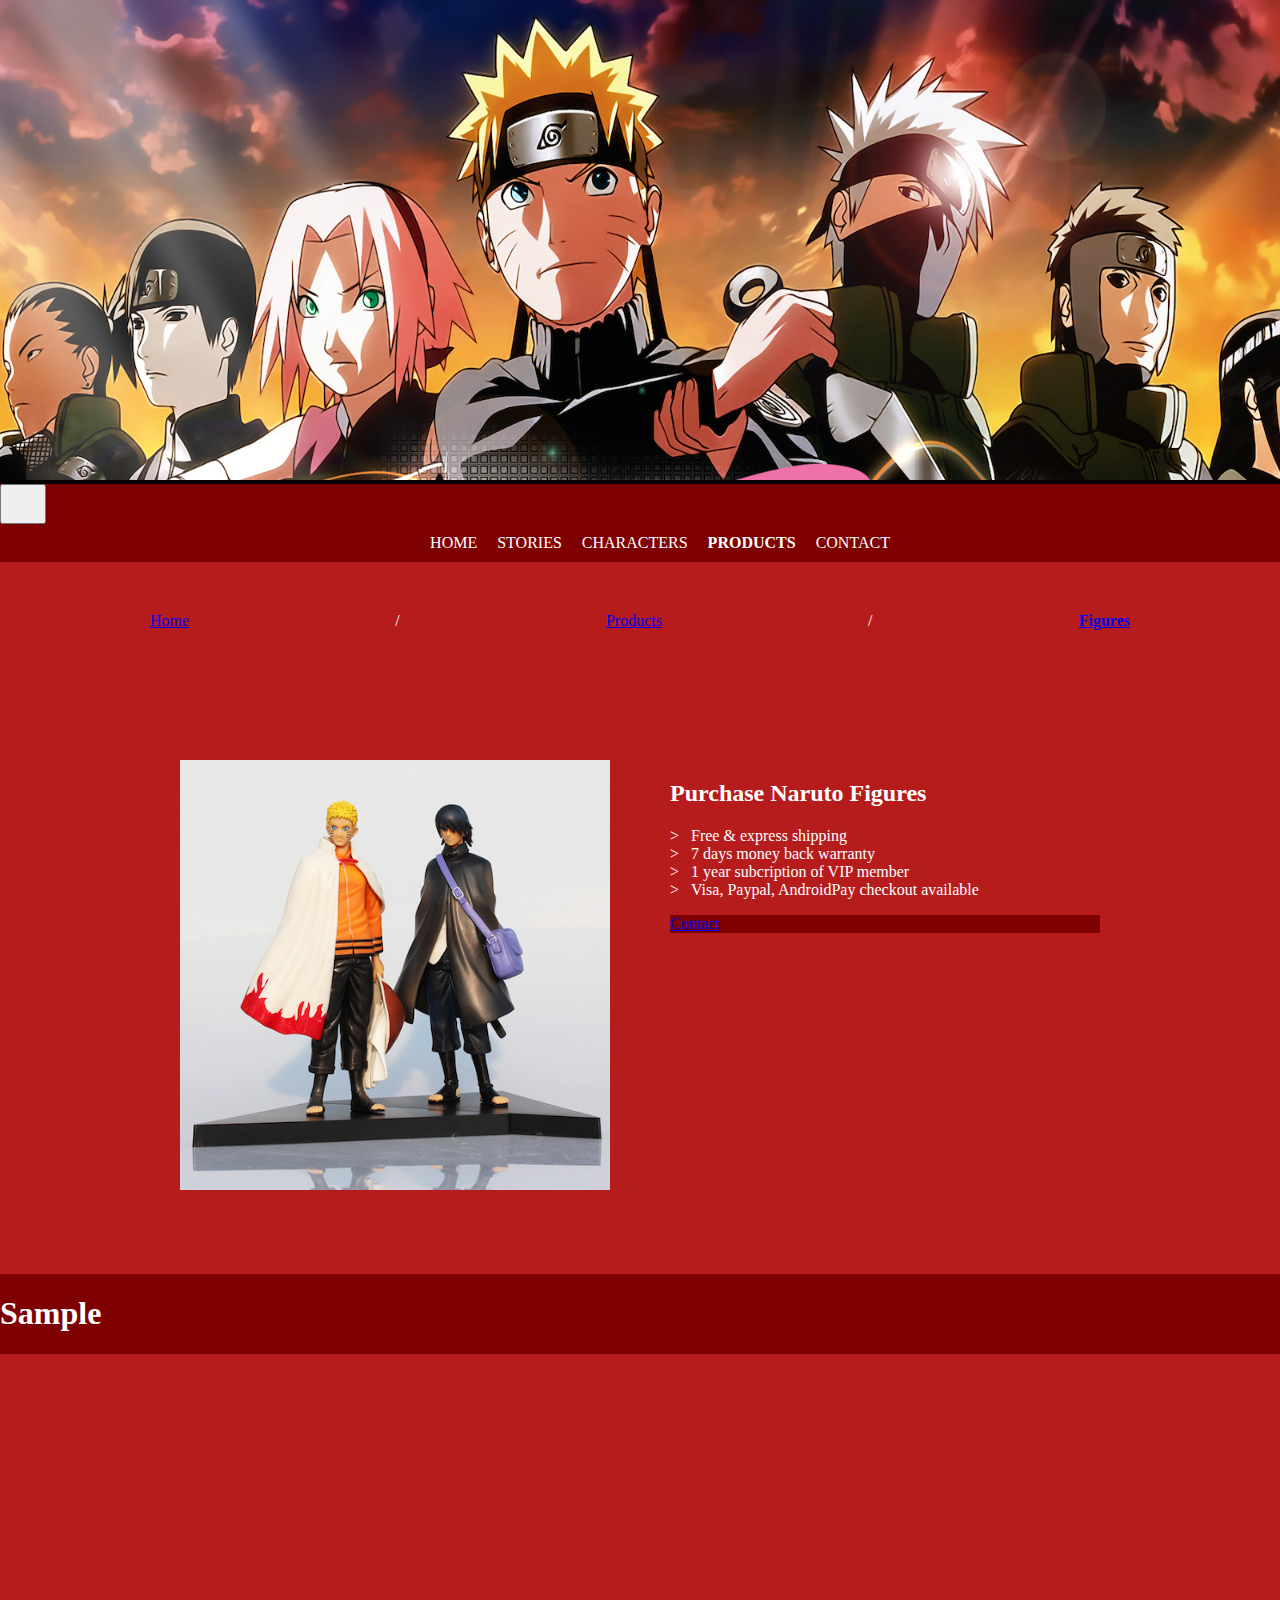
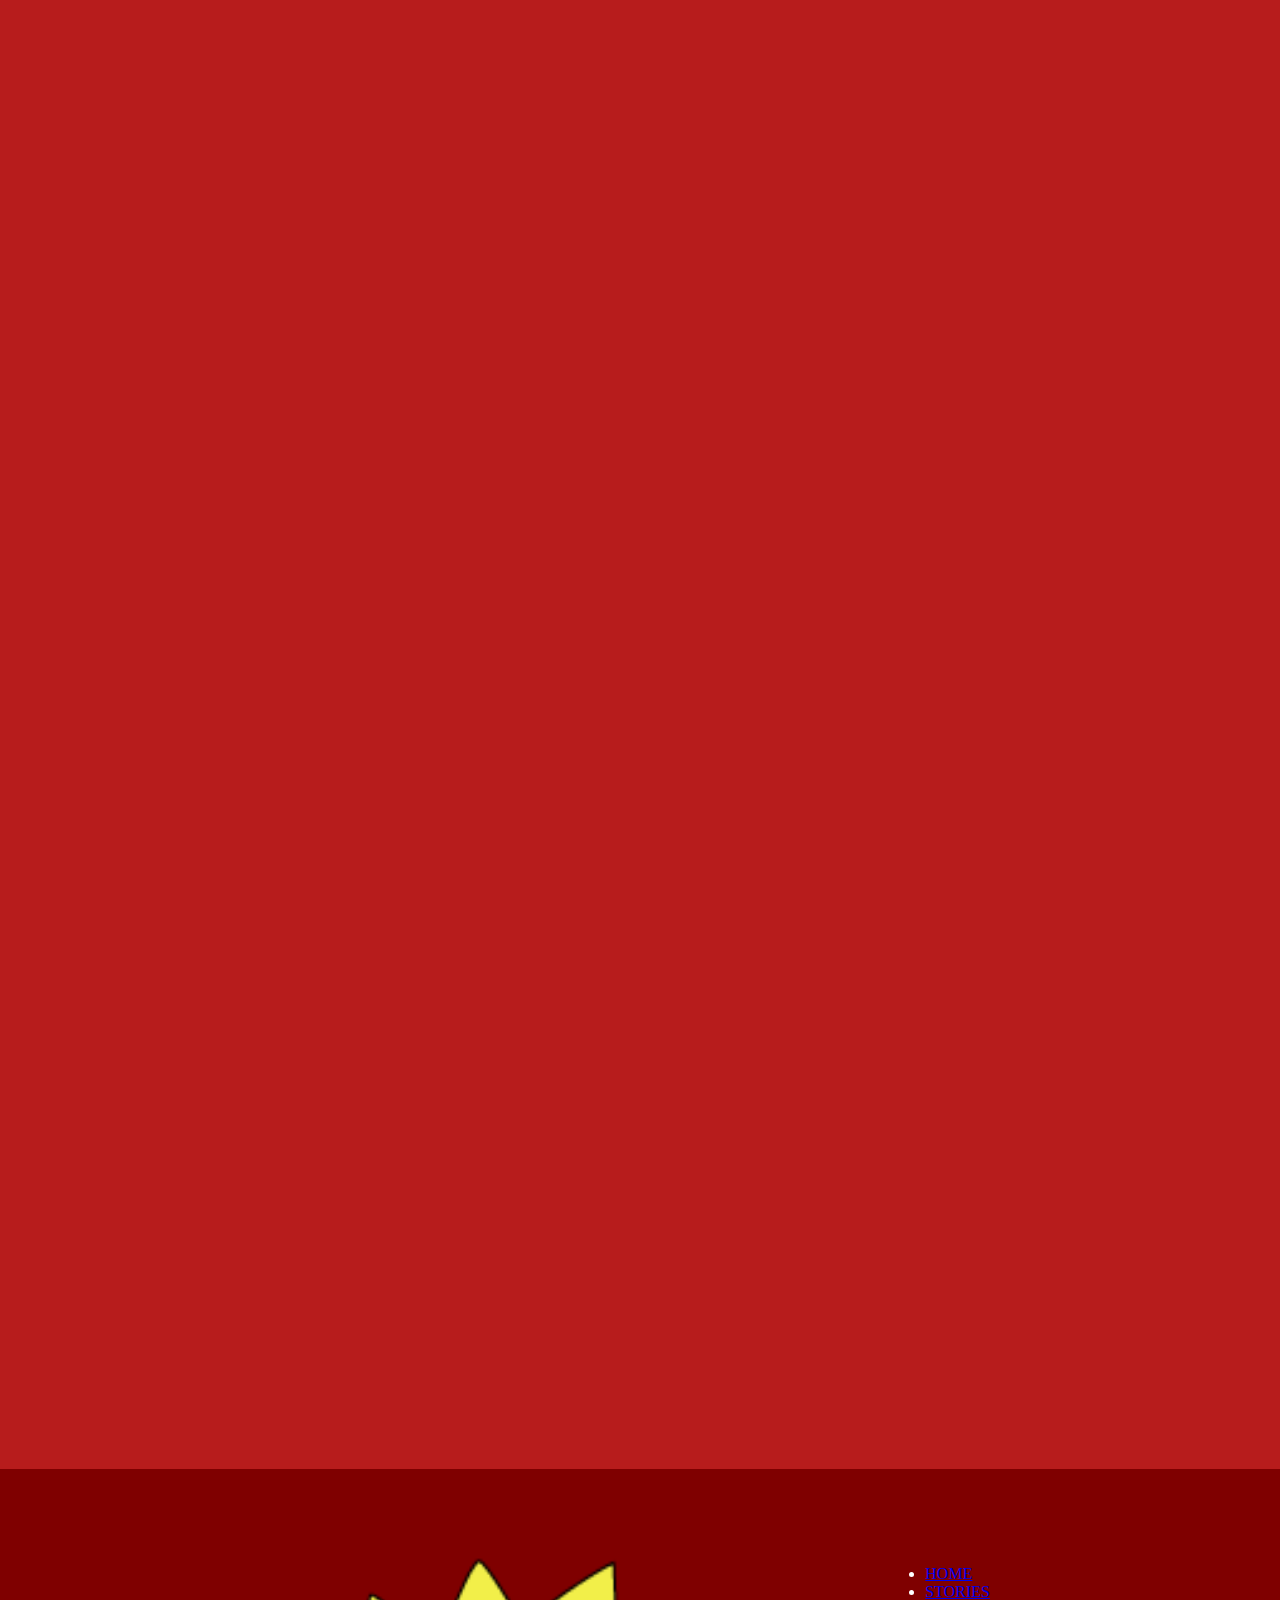
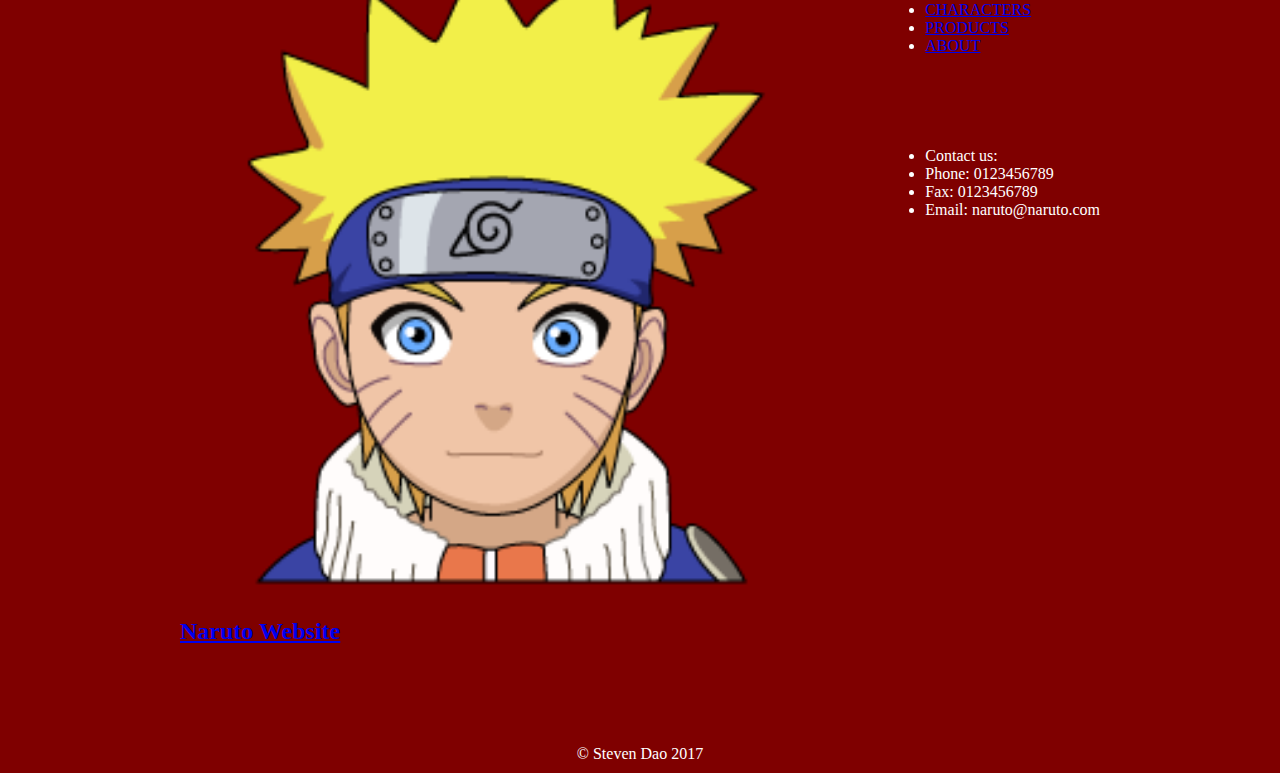
<file: html/figures.html>
<!DOCTYPE html>
<html>

<head>
	<title>Naruto</title>
	<link rel="icon" href="../img/icon/naruto.ico">
	<meta name="viewport" content="width=device-width, initial-scale=1">
	<link rel="stylesheet" href="../css/style.css">
	<link rel="stylesheet" type="text/css" href="../css/component.css" />
	<link rel="stylesheet" type="text/css" href="../css/normalize.css" />
	<link rel="stylesheet" type="text/css" href="../css/demo.css" />
	<script src="../js/modernizr.custom.js"></script>
	<script type="text/javascript" src="../js/jquery-1.7.1.min.js"></script>
	<script type="text/javascript" src="../js/animation.js"></script>
</head>

<body>
	<div class="banner">
		<img src="../img/banner/banner6.jpg" alt="banner">
	</div>
	<div id="nav" class="navigation darkred">
		<button class="nav-button">
      		<img src="../img/icon/bars.png">
    	</button>
		<div class="navi-bar">
			<ul>
				<li><a href="index.html">HOME</a></li>
				<li><a href="stories.html#nav">STORIES</a></li>
				<li><a href="characters.html#nav">CHARACTERS</a></li>
				<li class="active"><a href="products.html#nav">PRODUCTS</a></li>
				<li><a href="contact.html#nav">CONTACT</a></li>
			</ul>
		</div>
	</div>
	<div class="row tree lightred">
		<a href="index.html">Home</a><span> / </span><a href="products.html#nav">Products</a><span> / </span><a class="active" href="figures.html#nav">Figures</a>
	</div>
	<div class="content">
		<div class="row lightred">
			<div class="col">
				<img src="../img/products/figures.jpg" alt="figures">
			</div>
			<div class="col">
				<h2>Purchase Naruto Figures</h2>
				<p>> &nbsp;&nbsp;Free & express shipping<br/>> &nbsp;&nbsp;7 days money back warranty<br/>> &nbsp;&nbsp;1 year subcription of VIP member<br/>> &nbsp;&nbsp;Visa, Paypal, AndroidPay checkout available</p>

				<a href="contact.html#nav">
					<div class="button darkred"><span>Contact</span></div>
				</a>
			</div>
		</div>
		<section class="darkred">
			<div id="sample-header">
				<h1>Sample</h1>
			</div>
		</section>
		<div class="lightred">
			<div class="sample">
				<ul class="grid effect-2" id="gridx">
					<li>
						<img src="../img/products/figures1.jpg" alt="figure" />
					</li>
					<li>
						<img src="../img/products/figures2.jpg" alt="figure" />

					</li>
					<li>
						<img src="../img/products/figures3.jpg" alt="figure" />

					</li>
					<li>
						<img src="../img/products/figures4.jpg" alt="figure" />
					</li>
					<li> <img src="../img/products/figures5.jpg" alt="figure" />
					</li>
					<li>
						<img src="../img/products/figures6.jpg" alt="figure" />

					</li>
					<li>
						<img src="../img/products/figures7.jpg" alt="figure" />
					</li>
					<li>
						<img src="../img/products/figures8.jpg" alt="figure" />
					</li>
					<li>
						<img src="../img/products/figures9.jpg" alt="figure" />
					</li>
					<li>
						<img src="../img/products/figures10.png" alt="figure" />
					</li>
					<li>
						<img src="../img/products/figures11.jpg" alt="figure" />
					</li>
					<li>
						<img src="../img/products/figures12.jpg" alt="figure" />
					</li>
					<li>
						<img src="../img/products/figures13.jpg" alt="figure" />
					</li>
				</ul>
			</div>
		</div>
	</div>
	<footer class="darkred">
		<div class="row">
			<div class="col col-dou center-mobile">
				<a href="index.html"><img id="logo" src="../img/icon/naruto.ico" alt="logo"></a>
				<a href="index.html">
					<h2>Naruto Website</h2>
				</a>
			</div>
			<div class="rowx">
				<div class="col">
					<ul>
						<li><a href="index.html">HOME</a></li>
						<li><a href="stories.html#nav">STORIES</a></li>
						<li><a href="characters.html#nav">CHARACTERS</a></li>
						<li><a href="products.html#nav">PRODUCTS</a></li>
						<li><a href="about.html#nav">ABOUT</a></li>
					</ul>
				</div>
				<div class="col">
					<ul>
						<li>Contact us:</li>
						<li>Phone: 0123456789</li>
						<li>Fax: 0123456789</li>
						<li>Email: naruto@naruto.com</li>
					</ul>
				</div>
			</div>
		</div>
		<div class="copyright">&copy; Steven Dao 2017</div>
	</footer>
	<script src="../js/masonry.pkgd.min.js"></script>
	<script src="../js/imagesloaded.js"></script>
	<script src="../js/classie.js"></script>
	<script src="../js/AnimOnScroll.js"></script>
	<script>
		new AnimOnScroll(document.getElementById('gridx'), {
			minDuration: 0.4,
			maxDuration: 0.7,
			viewportFactor: 0.2
		});
	</script>
</body>

</html>
</file>
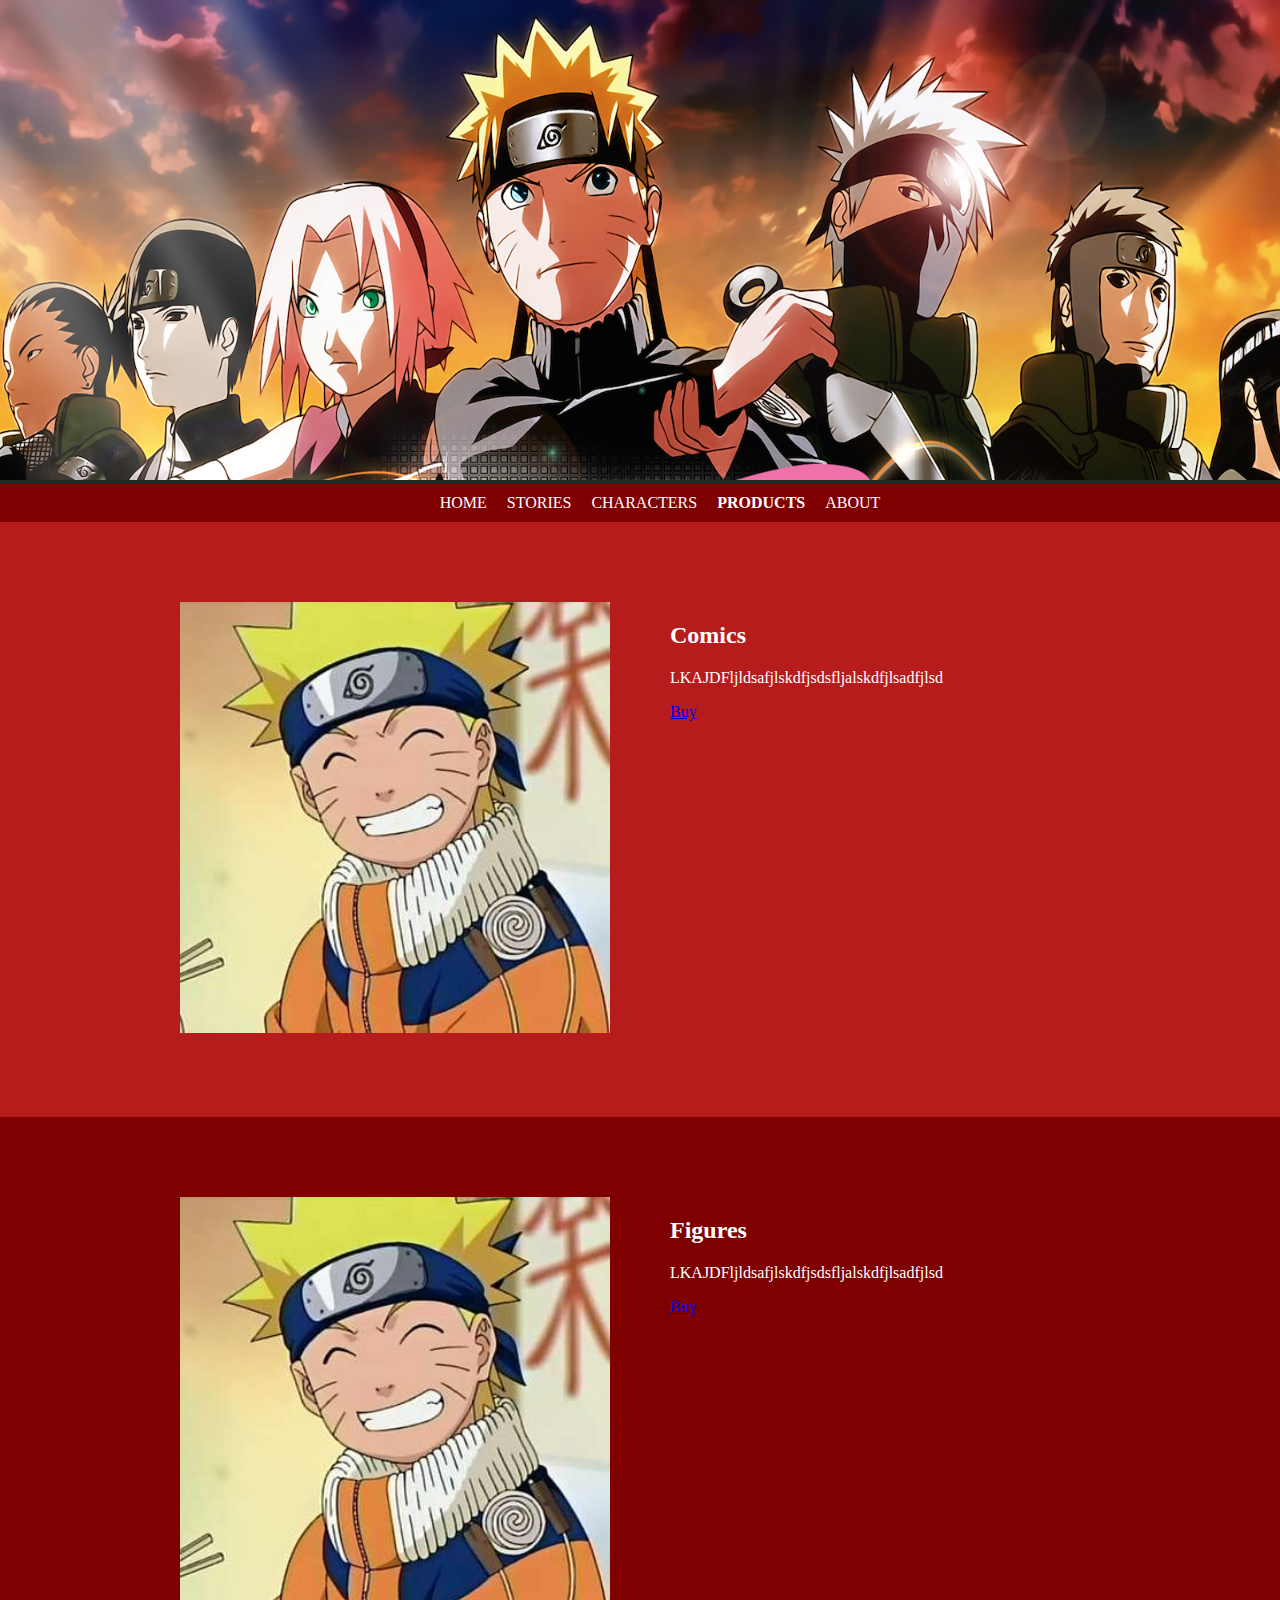
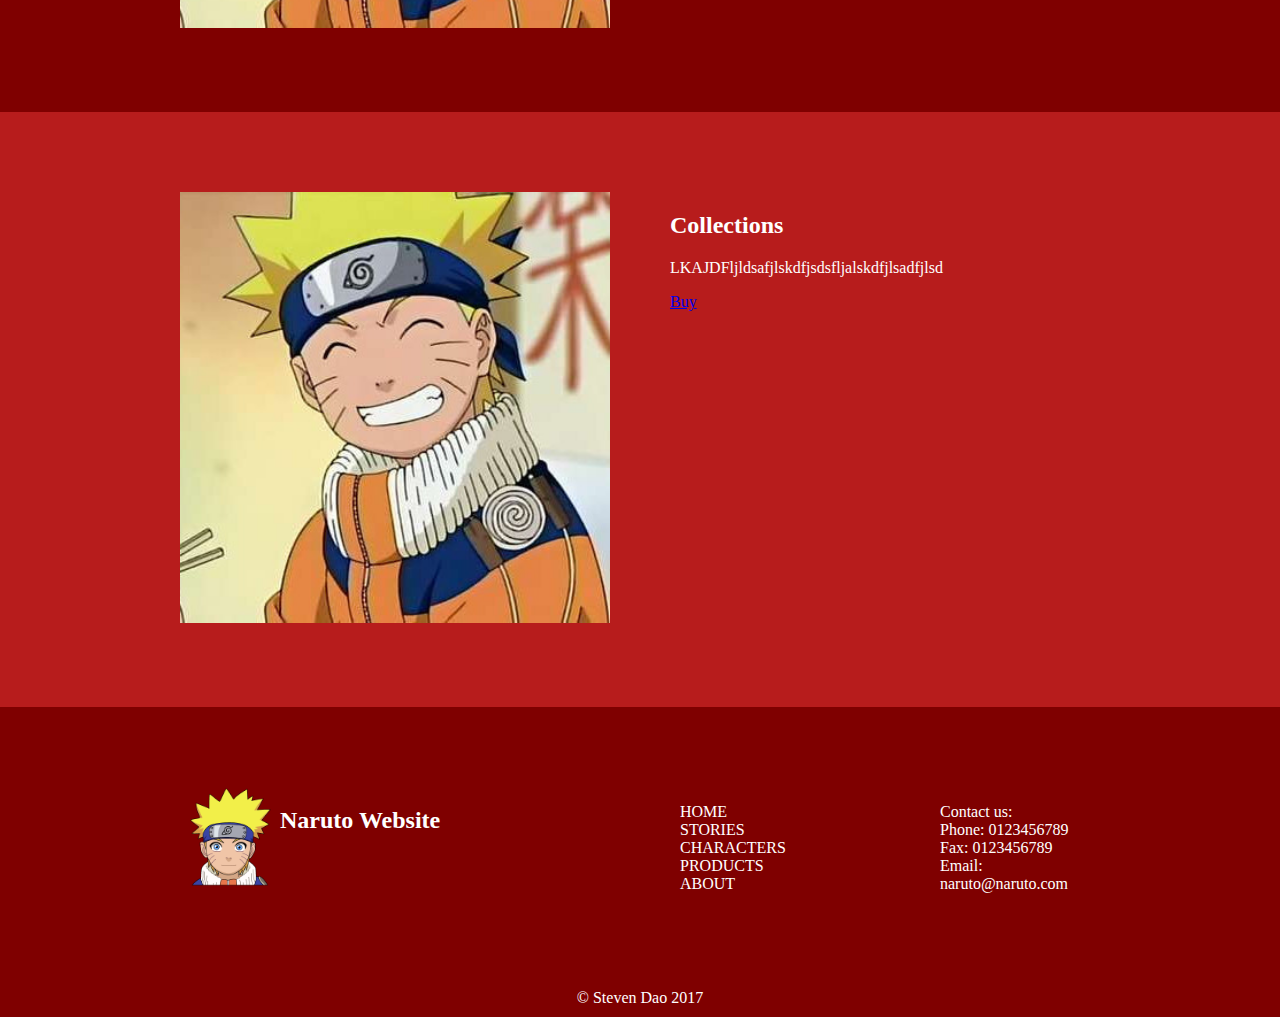
<file: html/products.html>
<!DOCTYPE html>
<html>

<head>
	<title>Naruto</title>
	<link rel="icon" href="/img/icon/naruto.ico">
	<meta name="viewport" content="width=device-width, initial-scale=1">
	<link rel="stylesheet" href="/css/style.css">
	<script type="text/javascript" src="/js/jquery-1.7.1.min.js"></script>
	<script type="text/javascript" src="/js/animation.js"></script>
</head>

<body>
	<div class="banner">
		<img src="../img/banner/banner6.jpg">
	</div>
	<div class="navigation darkred">
		<ul>
			<li><a href="index.html">HOME</a></li>
			<li><a href="stories.html">STORIES</a></li>
			<li><a href="characters.html">CHARACTERS</a></li>
			<li class="active"><a href="products.html">PRODUCTS</a></li>
			<li><a href="about.html">ABOUT</a></li>
		</ul>
	</div>
	<div class="content">
		<div class="row lightred">
			<div class="col">
				<img src="../img/stories/dattebayo.jpg">
			</div>
			<div class="col">
				<h2>Comics</h2>
				<p>LKAJDFljldsafjlskdfjsdsfljalskdfjlsadfjlsd</p>
				<div class="readmore"><a href="comics.html">Buy</a></div>
			</div>
		</div>
		<div class="row darkred">
			<div class="col">
				<img src="../img/stories/dattebayo.jpg">
			</div>
			<div class="col">
				<h2>Figures</h2>
				<p>LKAJDFljldsafjlskdfjsdsfljalskdfjlsadfjlsd</p>
				<div class="readmore"><a href="comics.html">Buy</a></div>
			</div>
		</div>
		<div class="row lightred">
			<div class="col">
				<img src="../img/stories/dattebayo.jpg">
			</div>
			<div class="col">
				<h2>Collections</h2>
				<p>LKAJDFljldsafjlskdfjsdsfljalskdfjlsadfjlsd</p>
				<div class="readmore"><a href="comics.html">Buy</a></div>
			</div>
		</div>
	</div>
	<div class="footer darkred">
		<div class="row">
			<div class="col col-dou">
				<img src="../img/icon/naruto.ico">
				<h2>Naruto Website</h2>
			</div>
			<div class="col">
				<ul>
					<li><a href="index.html">HOME</a></li>
					<li><a href="stories.html">STORIES</a></li>
					<li><a href="characters.html">CHARACTERS</a></li>
					<li><a href="products.html">PRODUCTS</a></li>
					<li><a href="about.html">ABOUT</a></li>
				</ul>
			</div>
			<div class="col">
				<ul>
					<li>Contact us:</li>
					<li>Phone: 0123456789</li>
					<li>Fax: 0123456789</li>
					<li>Email: naruto@naruto.com</li>
				</ul>
			</div>
		</div>
		<div class="copyright">&copy; Steven Dao 2017</div>
	</div>
</body>

</html>
</file>
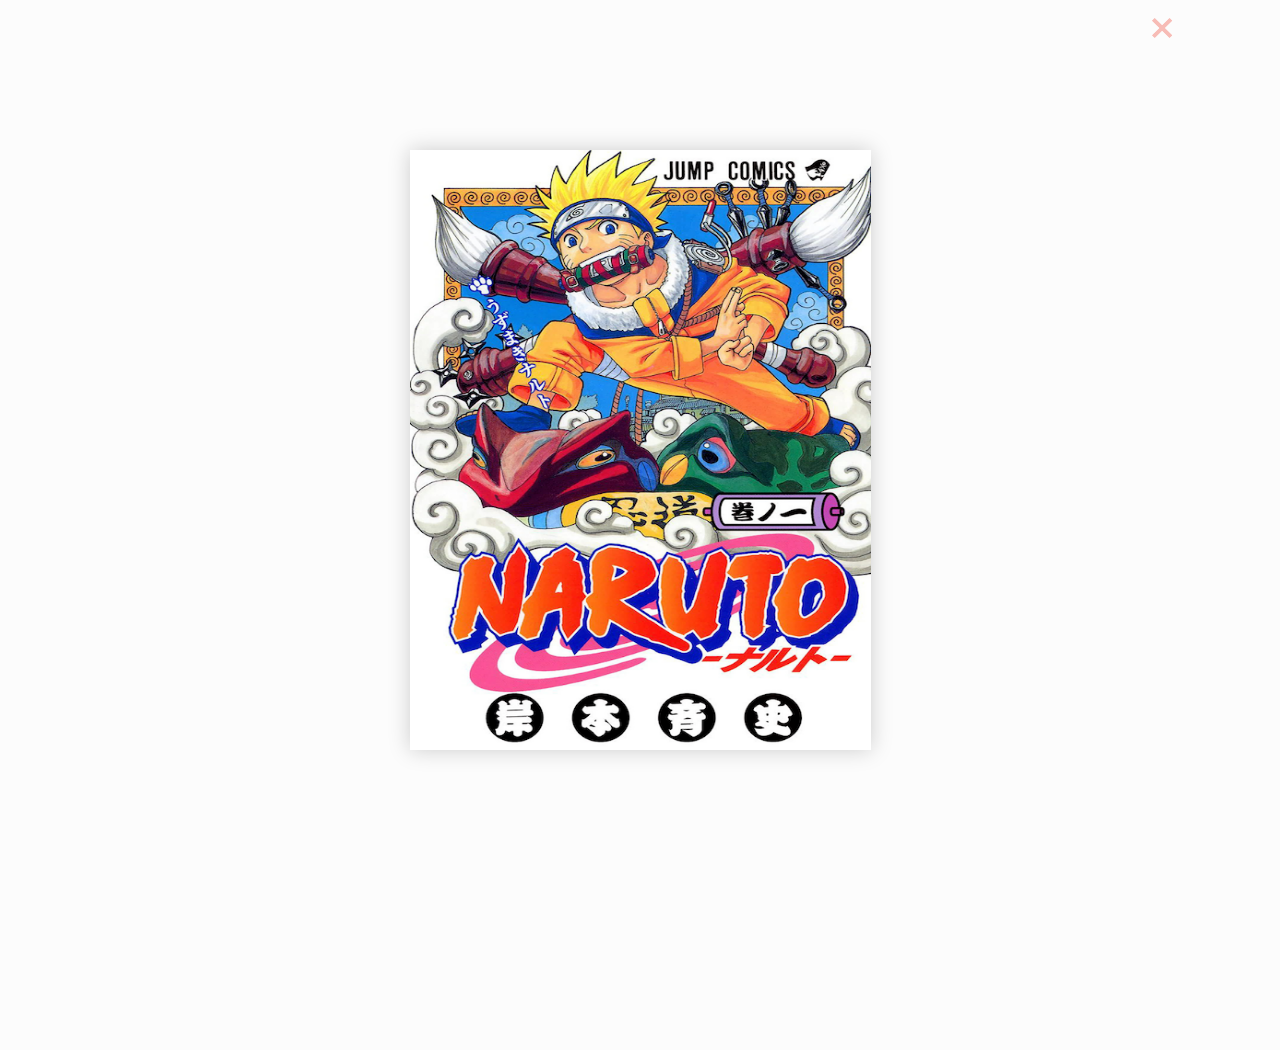
<file: html/shippuden.html>
<!doctype html>
<!--[if lt IE 7 ]> <html lang="en" class="ie6"> <![endif]-->
<!--[if IE 7 ]>    <html lang="en" class="ie7"> <![endif]-->
<!--[if IE 8 ]>    <html lang="en" class="ie8"> <![endif]-->
<!--[if IE 9 ]>    <html lang="en" class="ie9"> <![endif]-->
<!--[if !IE]><!-->
<html lang="en">
<!--<![endif]-->

<head>
	<meta name="viewport" content="width = 1050, user-scalable = no" />
	<link rel="stylesheet" href="../css/style.css">
	<script type="text/javascript" src="../js/jquery-1.7.1.min.js"></script>
	<script type="text/javascript" src="../js/modernizr.2.5.3.min.js"></script>
</head>

<body>
	<a href="stories.html#nav">
		<div class="close">
		</div>
	</a>
	<div class="flipbook-viewport">
		<div class="container">
			<div class="flipbook">
				<div style="background-image:url(../img/pages/0.png)"></div>
				<div style="background-image:url(../img/pages/1.png)"></div>
				<div style="background-image:url(../img/pages/2.png)"></div>
				<div style="background-image:url(../img/pages/3.png)"></div>
				<div style="background-image:url(../img/pages/4.png)"></div>
				<div style="background-image:url(../img/pages/5.png)"></div>
				<div style="background-image:url(../img/pages/6.png)"></div>
				<div style="background-image:url(../img/pages/7.png)"></div>
				<div style="background-image:url(../img/pages/8.png)"></div>
				<div style="background-image:url(../img/pages/9.png)"></div>
				<div style="background-image:url(../img/pages/10.png)"></div>
				<div style="background-image:url(../img/pages/11.png)"></div>
			</div>
		</div>
	</div>


	<script type="text/javascript">
		function loadApp() {

			// Create the flipbook

			$('.flipbook').turn({
				// Width

				width: 922,

				// Height

				height: 600,

				// Elevation

				elevation: 50,

				// Enable gradients

				gradients: true,

				// Auto center this flipbook

				autoCenter: true

			});
		}

		// Load the HTML4 version if there's not CSS transform

		yepnope({
			test: Modernizr.csstransforms,
			yep: ['../js/lib/turn.js'],
			nope: ['../js/lib/turn.html4.min.js'],
			both: ['../css/pages.css'],
			complete: loadApp
		});
	</script>

</body>

</html>
</file>
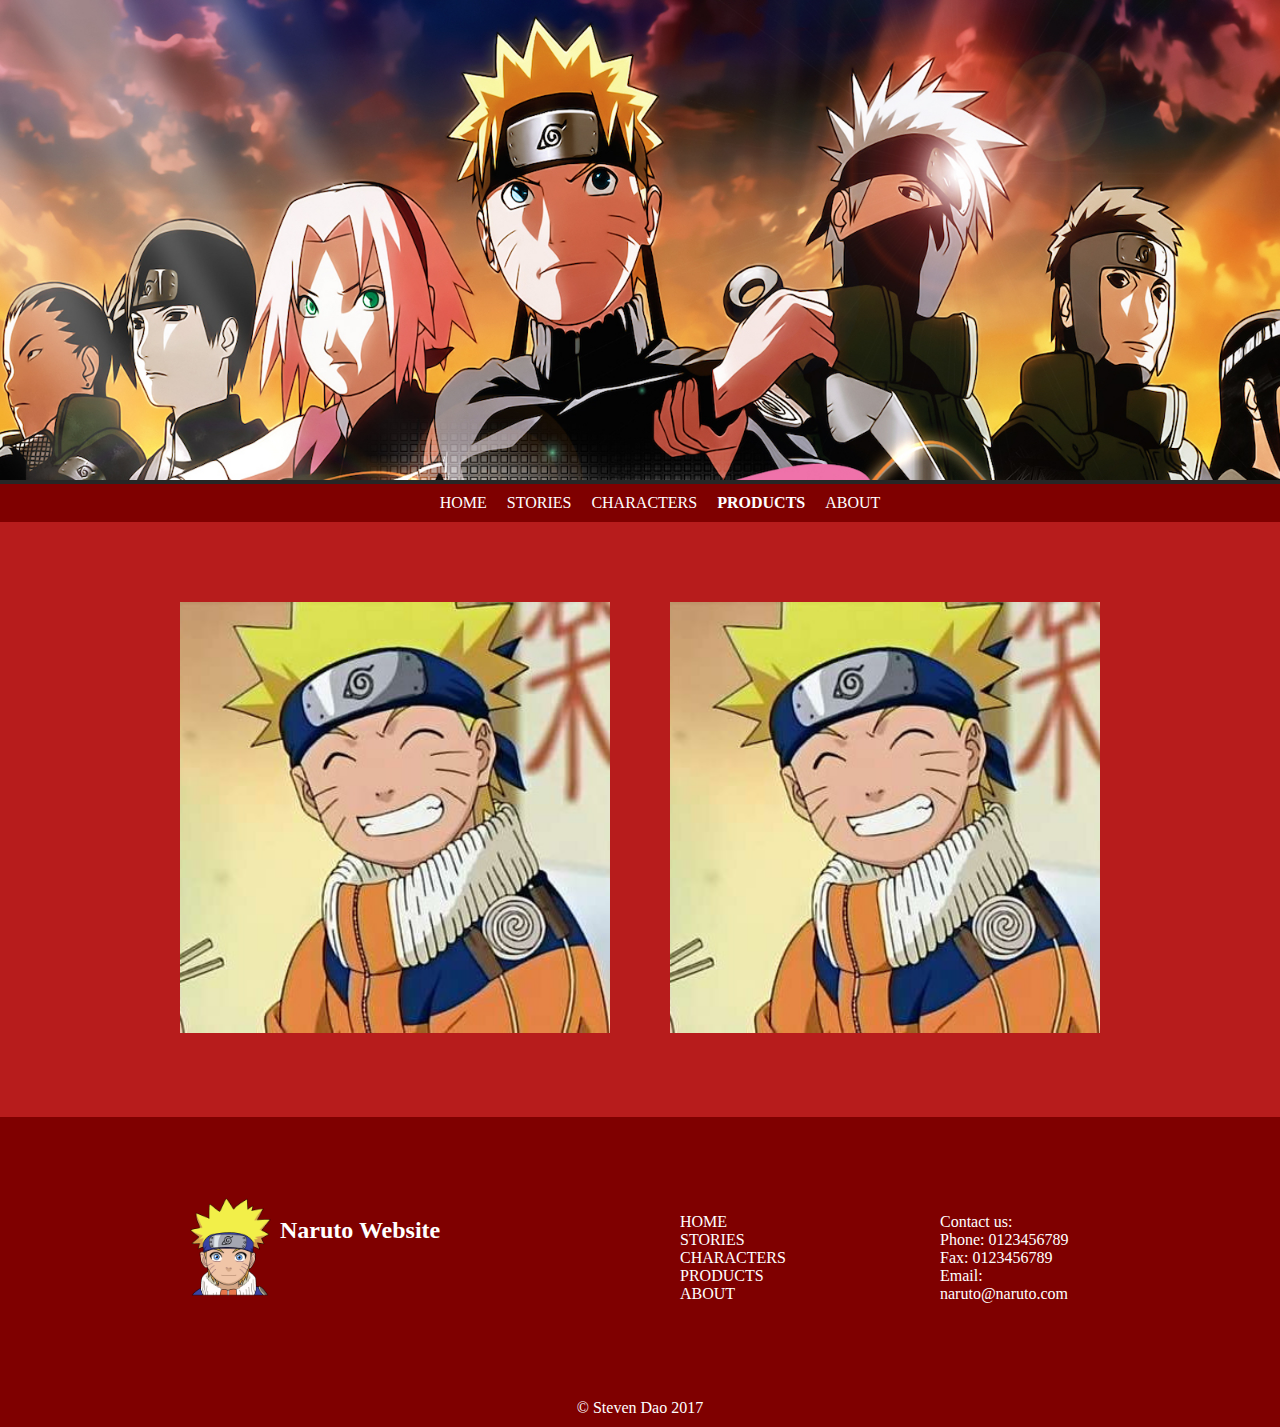
<file: html/stories.html>
<!DOCTYPE html>
<html>

<head>
	<title>Naruto</title>
	<link rel="icon" href="../img/icon/naruto.ico">
	<meta name="viewport" content="width=device-width, initial-scale=1">
	<link rel="stylesheet" href="../css/style.css">
</head>

<body>
	<div class="banner">
		<img src="../img/banner/banner6.jpg">
	</div>
	<div class="navigation darkred">
		<ul>
			<li><a href="index.html">HOME</a></li>
			<li><a href="stories.html">STORIES</a></li>
			<li><a href="characters.html">CHARACTERS</a></li>
			<li class="active"><a href="products.html">PRODUCTS</a></li>
			<li><a href="about.html">ABOUT</a></li>
		</ul>
	</div>
	<div class="content">
		<div class="row lightred">
			<div class="col">
				<img src="../img/stories/dattebayo.jpg">
			</div>
			<div class="col">
				<a href="../turnjs4/samples/basic/index.html" rel="#overlay">
					<img src="../img/stories/dattebayo.jpg">
				</a>
			</div>

			<div class="apple_overlay" id="overlay">
				<!-- the external content is loaded inside this tag -->
				<div class="contentWrap"></div>
			</div>
		</div>
	</div>
	<div class="footer darkred">
		<div class="row">
			<div class="col col-dou">
				<img src="../img/icon/naruto.ico">
				<h2>Naruto Website</h2>
			</div>
			<div class="col">
				<ul>
					<li><a href="index.html">HOME</a></li>
					<li><a href="stories.html">STORIES</a></li>
					<li><a href="characters.html">CHARACTERS</a></li>
					<li><a href="products.html">PRODUCTS</a></li>
					<li><a href="about.html">ABOUT</a></li>
				</ul>
			</div>
			<div class="col">
				<ul>
					<li>Contact us:</li>
					<li>Phone: 0123456789</li>
					<li>Fax: 0123456789</li>
					<li>Email: naruto@naruto.com</li>
				</ul>
			</div>
		</div>
		<div class="copyright">&copy; Steven Dao 2017</div>
	</div>
	<script src="http://cdn.jquerytools.org/1.2.6/full/jquery.tools.min.js"></script>
	<script type="text/javascript" src="../js/jquery-1.7.1.min.js"></script>
	<script type="text/javascript" src="../js/animation.js"></script>
</body>

</html>
</file>
<file: css/style.css>
.lightred {
	background-color: #B71C1C;
}

.darkred {
	background-color: #7F0000;
}

body {
	color: white;
	font-family: verdana;
	margin: 0;
}

.banner img {
	width: 100%;
}

h1 {
	display: inline-block;
}

.footer ul,
.navigation ul {
	list-style: none;
}

.navigation ul {
	display: flex;
	flex-direction: row;
	justify-content: center;
	margin: 0 auto;
}

.footer a,
.navigation a {
	text-decoration: none;
	cursor: pointer;
	color: white;
}

.navigation li {
	padding: 10px;
}

.active {
	font-weight: 700;
}

.row {
	display: flex;
	flex-direction: row;
	justify-content: space-between;
	padding: 50px 150px;
}

.welcome {
	position: relative;
	text-align: center;
}

.welcome img {
	width: 70%;
	opacity: 0.5;
}

.welcome h3 {
	left: 0;
	position: absolute;
	text-align: center;
	top: 100px;
	width: 100%;
}

.row img {
	width: 100%;
}

.col {
	padding: 30px;
	flex: 1;
}

.col-dou {
	flex: 2;
}

.caption {
	text-align: center;
}

.caption p {
	text-align: justify;
}

#products {
	text-align: center;
}

#products .row {
	padding-top: 0;
}

.footer img {
	width: 100px;
	height: 100px;
}

.footer .col:first-child {
	display: flex;
}

.copyright {
	text-align: center;
	padding-bottom: 10px;
}

body {
	background: rgba(0, 0, 0, 0.85);
}

.close {
	background: url('/img/icon/close.png') no-repeat center;
	float: right;
	margin-right: 100px;
	margin-top: 10px;
	opacity: 0.3;
	cursor: pointer;
	display: block;
	height: 30px;
	width: 30px;
	border-radius: 50%;
	border: 3px solid rgba(255, 0, 0, 0);
	-webkit-transition: 0.5s cubic-bezier(.27, 1.64, .32, .95);
	-moz-transition: 0.5s cubic-bezier(.27, 1.64, .32, .95);
	-ms-transition: 0.5s cubic-bezier(.27, 1.64, .32, .95);
	-o-transition: 0.5s cubic-bezier(.27, 1.64, .32, .95);
	transition: 0.5s cubic-bezier(.27, 1.64, .32, .95);
}

.close:hover {
	opacity: 1;
	-webkit-transform: rotate(90deg);
	-moz-transform: rotate(90deg);
	transform: rotate(90deg);
	border-radius: 50%;
	border-color: rgba(255, 0, 0, 0.2);
}

@media only screen and (max-width: 768px) {
	.row {
		flex-direction: column;
	}
}
</file>
<file: css/component.css>
.grid {
	max-width: 69em;
	list-style: none;
	margin: 0 auto;
	padding: 0;
}

.grid li {
	display: block;
	float: left;
	padding: 0 7px;
	width: 33%;
	opacity: 0;
}

.grid li.shown,
.no-js .grid li,
.no-cssanimations .grid li {
	opacity: 1;
}

.grid li a,
.grid li img {
	outline: none;
	border: none;
	display: block;
	max-width: 100%;
}


/* Effect 2: Move Up */

.grid.effect-2 li.animate {
	-webkit-transform: translateY(200px);
	transform: translateY(200px);
	-webkit-animation: moveUp 0.65s ease forwards;
	animation: moveUp 0.65s ease forwards;
}

@-webkit-keyframes moveUp {
	0% {}
	100% {
		-webkit-transform: translateY(0);
		opacity: 1;
	}
}

@keyframes moveUp {
	0% {}
	100% {
		-webkit-transform: translateY(0);
		transform: translateY(0);
		opacity: 1;
	}
}

@media screen and (max-width: 900px) {
	.grid li {
		width: 50%;
	}
}

@media screen and (max-width: 400px) {
	.grid li {
		width: 100%;
	}
}
</file>
<file: css/demo.css>
@font-face {
	font-weight: normal;
	font-style: normal;
	font-family: 'codropsicons';
	src: url('../fonts/codropsicons/codropsicons.eot');
	src: url('../fonts/codropsicons/codropsicons.eot?#iefix') format('embedded-opentype'), url('../fonts/codropsicons/codropsicons.woff') format('woff'), url('../fonts/codropsicons/codropsicons.ttf') format('truetype'), url('../fonts/codropsicons/codropsicons.svg#codropsicons') format('svg');
}

*,
*:after,
*:before {
	-webkit-box-sizing: border-box;
	box-sizing: border-box;
}

.clearfix:before,
.clearfix:after {
	display: table;
	content: '';
}

.clearfix:after {
	clear: both;
}

.grid {
	position: relative;
	padding: 1em 0;
	list-style: none;
	text-align: center;
}


/* Common style */

.grid figure {
	position: relative;
	float: left;
	overflow: hidden;
	width: 100%;
	background: #3085a3;
	text-align: center;
	cursor: pointer;
}

.grid figure img {
	position: relative;
	display: block;
	min-height: 100%;
	max-width: 100%;
	opacity: 0.8;
}

.grid figure figcaption {
	padding: 2em;
	color: #fff;
	text-transform: uppercase;
	font-size: 1.25em;
	-webkit-backface-visibility: hidden;
	backface-visibility: hidden;
}

.grid figure figcaption::before,
.grid figure figcaption::after {
	pointer-events: none;
}

.grid figure figcaption,
.grid figure figcaption>a {
	position: absolute;
	top: 0;
	left: 0;
	width: 100%;
	height: 100%;
}


/* Anchor will cover the whole item by default */


/* For some effects it will show as a button */

.grid figure figcaption>a {
	z-index: 1000;
	text-indent: 200%;
	white-space: nowrap;
	font-size: 0;
	opacity: 0;
}

.grid figure h2 {
	word-spacing: -0.15em;
	font-weight: 300;
}

.grid figure h2 span {
	font-weight: 800;
}

.grid figure h2,
.grid figure p {
	margin: 0;
}

.grid figure p {
	letter-spacing: 1px;
	font-size: 68.5%;
}


/* Individual effects */


/*---------------*/


/***** Zoe *****/


/*---------------*/

figure.effect-zoe figcaption {
	top: auto;
	bottom: 0;
	padding: 1em;
	height: 3.75em;
	background: #fff;
	color: #3c4a50;
	-webkit-transition: -webkit-transform 0.35s;
	transition: transform 0.35s;
	-webkit-transform: translate3d(0, 100%, 0);
	transform: translate3d(0, 100%, 0);
}

figure.effect-zoe h2 {
	float: left;
}

figure.effect-zoe p.description {
	position: absolute;
	bottom: 8em;
	padding: 2em;
	color: #fff;
	text-transform: none;
	font-size: 90%;
	opacity: 0;
	-webkit-transition: opacity 0.35s;
	transition: opacity 0.35s;
	-webkit-backface-visibility: hidden;
	/* Fix for Chrome 37.0.2062.120 (Mac) */
}

figure.effect-zoe h2 {
	display: inline-block;
}

figure.effect-zoe:hover p.description {
	opacity: 1;
}

figure.effect-zoe:hover figcaption,
figure.effect-zoe:hover h2,
figure.effect-zoe:hover p.icon-links a {
	-webkit-transform: translate3d(0, 0, 0);
	transform: translate3d(0, 0, 0);
}

figure.effect-zoe:hover h2 {
	-webkit-transition-delay: 0.05s;
	transition-delay: 0.05s;
}

figure.effect-zoe:hover p.icon-links a:nth-child(3) {
	-webkit-transition-delay: 0.1s;
	transition-delay: 0.1s;
}

figure.effect-zoe:hover p.icon-links a:nth-child(2) {
	-webkit-transition-delay: 0.15s;
	transition-delay: 0.15s;
}

figure.effect-zoe:hover p.icon-links a:first-child {
	-webkit-transition-delay: 0.2s;
	transition-delay: 0.2s;
}

@media screen and (max-width: 50em) {
	.content {
		padding: 0 10px;
		text-align: center;
	}
	.grid figure {
		display: inline-block;
		float: none;
		margin: 10px auto;
		width: 100%;
	}
}

body {
	background-color: black;
}
</file>
